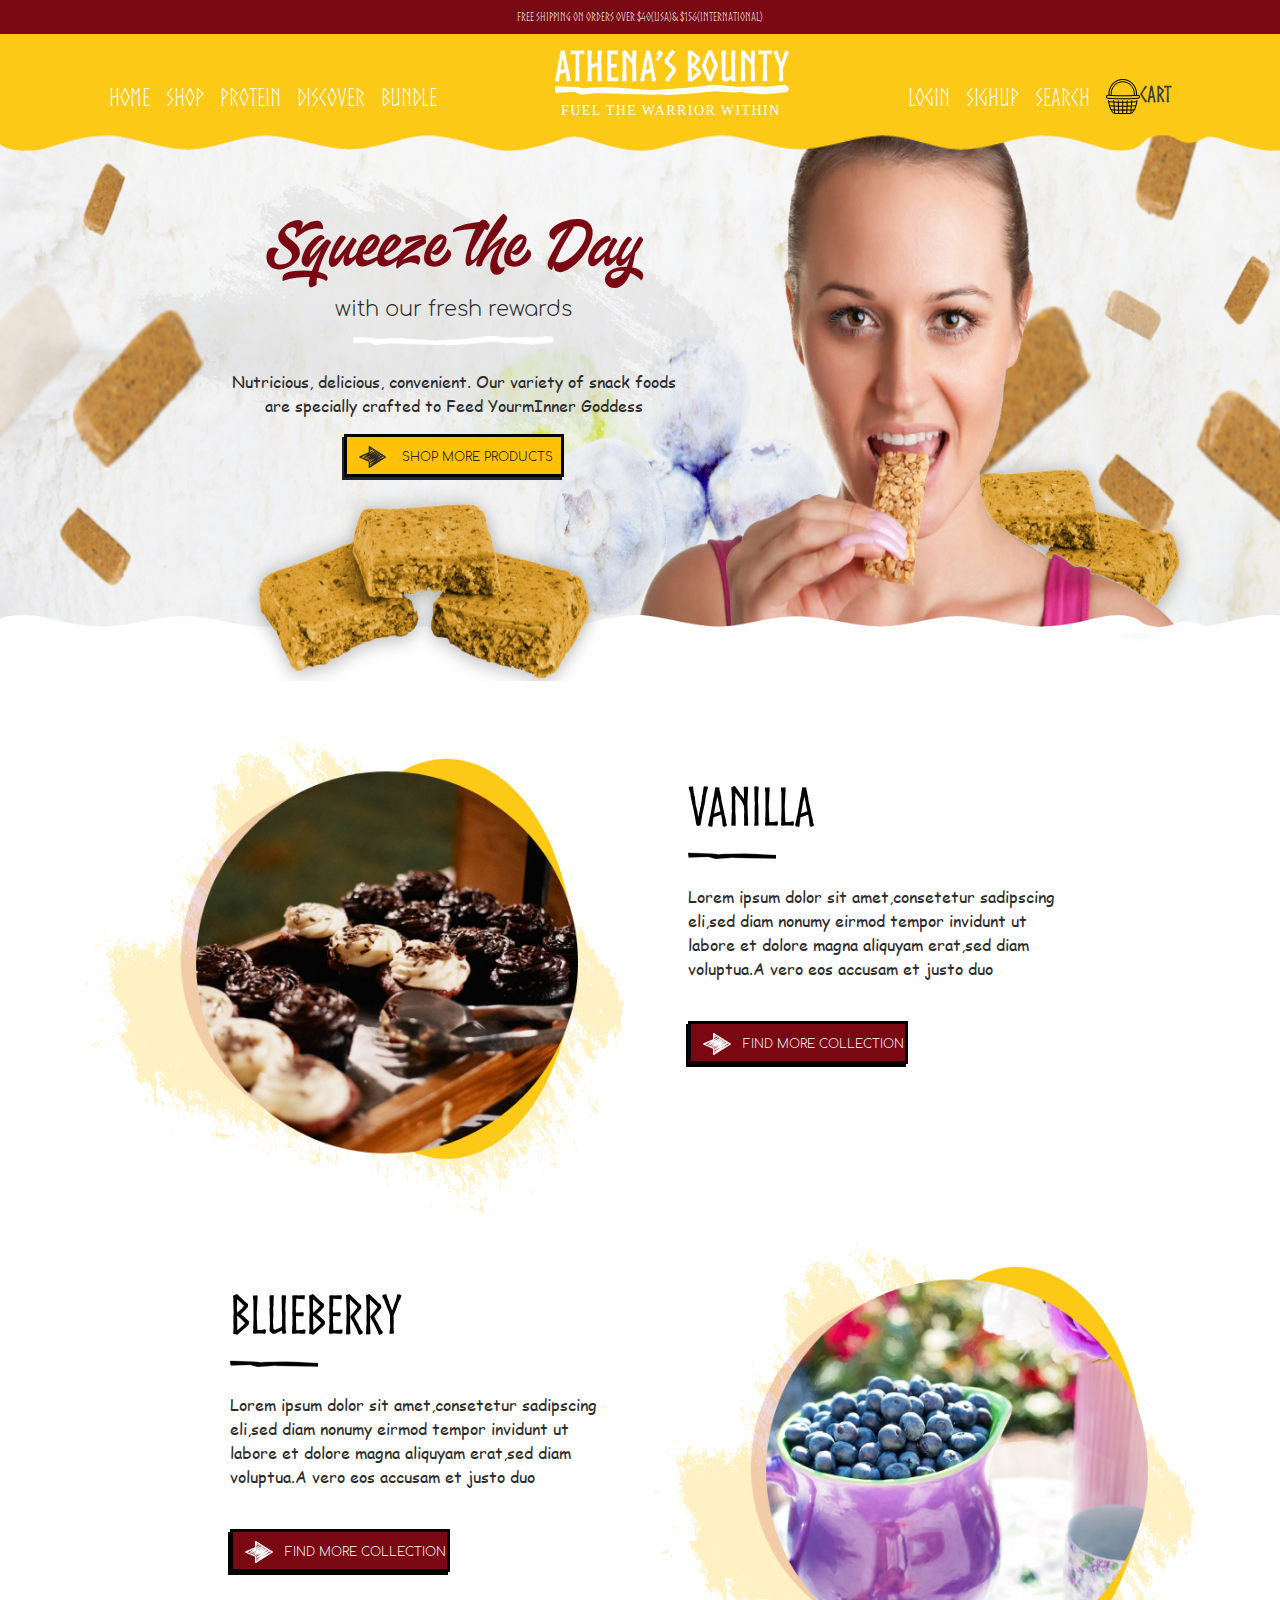
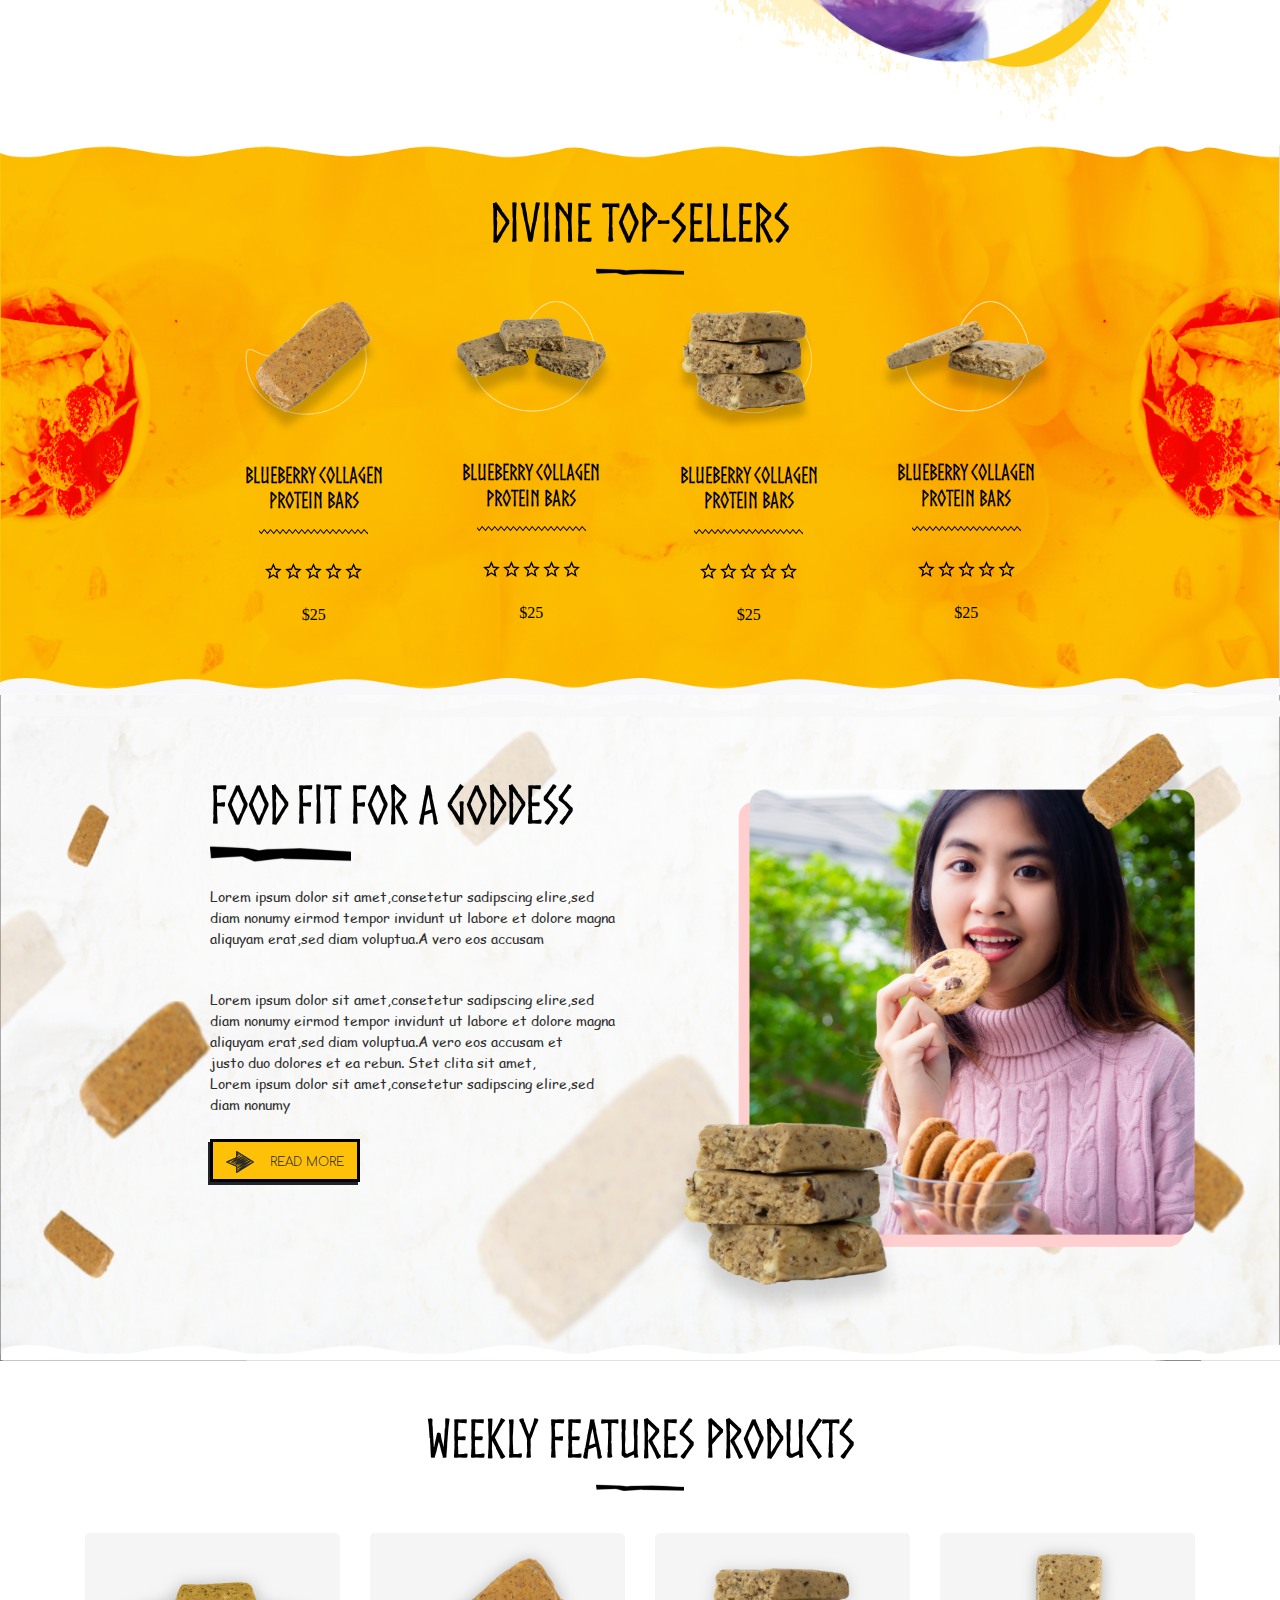
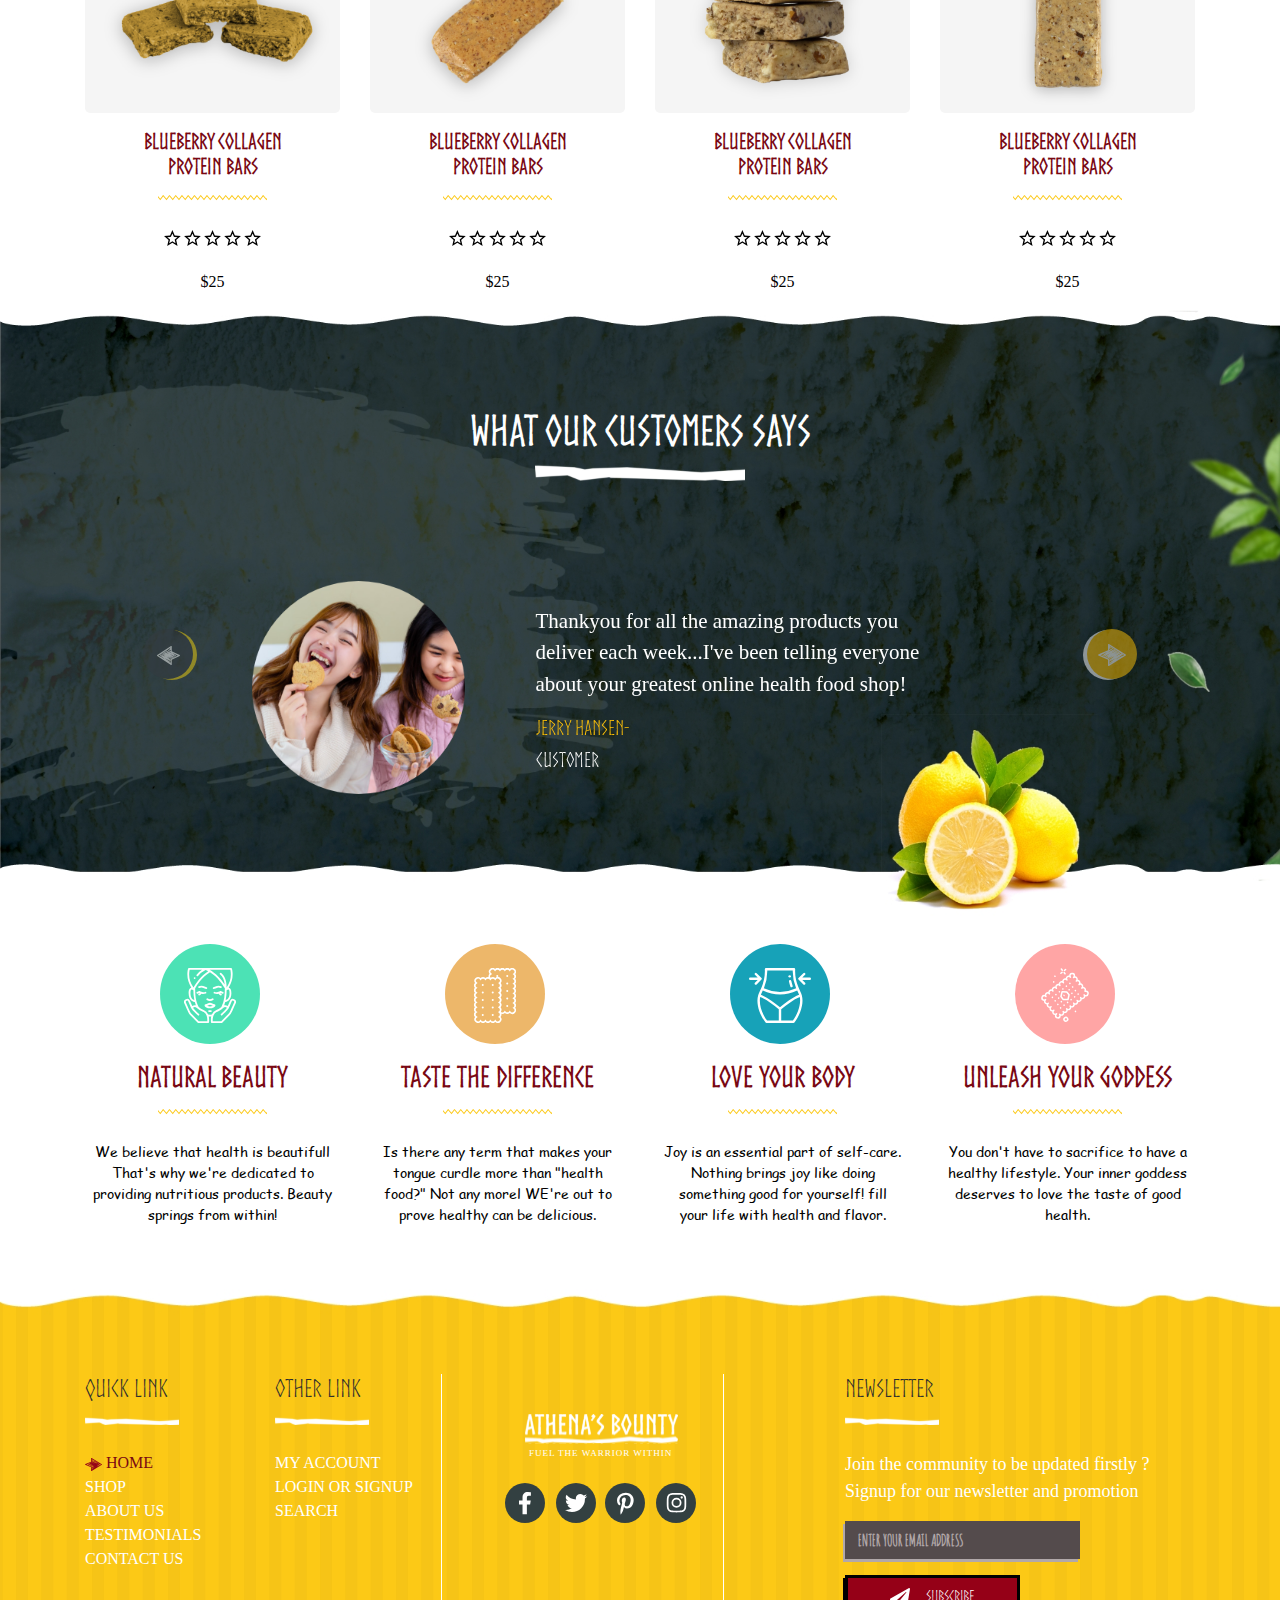
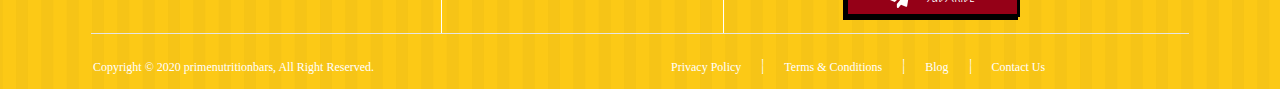
<file: index.html>
<!DOCTYPE html>
<html>
<head>
	<title>Athena Beauty</title>
	<meta charset="utf-8">
 	<meta name="viewport" content="width=device-width, initial-scale=1, shrink-to-fit=no">
  	<link rel="stylesheet" href="css/bootstrap.min.css">
  	<link rel="stylesheet" href="css/style.css">
</head>
<body>
	<!-- header selection start -->
	<header>
		<div id="Ad-section">			
			<p class="text-center text-white pt-2 pb-2 m-auto fs-12 ">FREE SHIPPING ON ORDERS OVER $40(USA)& $156(INTERNATIONAL)</p>			
		</div>
		<div id="myheader">
			<div class="container">				
				<nav class="navbar navbar-expand-lg navbar-light pt-3">
					<a class="navbar-brand site_logo " href="#"><img src="images\athenasbounty_logo.svg" class="figure-img img-fluid"></a>
					<button class="navbar-toggler" type="button" data-toggle="collapse" data-target="#navbars"			aria-controls="navbarsExample08" aria-expanded="false" aria-label="Toggle navigation">
	            		<span class="navbar-toggler-icon"></span>
	            	</button>
	            	<div class="collapse navbar-collapse " id="navbars">		            
		               <ul class="navbar-nav mr-auto">
		                  <li class="nav-item"><a class="nav-link text-white fs-24" href="#">HOME</a></li>
		                  <li class="nav-item"><a class="nav-link text-white fs-24" href="#">SHOP</a></li>
		                  <li class="nav-item"><a class="nav-link text-white fs-24" href="#">PROTEIN</a></li>
		                  <li class="nav-item"><a class="nav-link text-white fs-24" href="#">DISCOVER</a></li>
		                  <li class="nav-item"><a class="nav-link text-white fs-24" href="#">BUNDLE</a></li>      
		               </ul>
		               <ul class="navbar-nav">
			               	<figure class="figure header_logo">
		                       <img src="images\athenasbounty_logo.svg" class="figure-img img-fluid">              
		                    </figure>
	                   </ul>	                   
	                    <ul class="navbar-nav ml-auto">
	                    	 <li class="nav-item"><a class="nav-link text-white fs-24" href="#">LOGIN</a></li>
	                    	 <li class="nav-item"><a class="nav-link text-white fs-24" href="#">SIGHUP</a></li>
	                    	 <li class="nav-item"><a class="nav-link text-white fs-24" href="#">SEARCH</a></li>
	                    	 <li class="nav-item"><a class="nav-link text-dark norse-bold fs-21 text-black" href="#">
	                    	 	<img src="images/footer_cart.svg">CART
	                    	 </a></li>
	                    </ul>
	                 </div>	                   										
				</nav>					
			</div>
		</div>
	</header>
	<!-- header section end-->

	<!-- Banner section start-->
	<section id="Banner">
		<section class="container">
			<div class="row">
				<div class="col text-center" id="banner_content">
					<h1 class="aquate_script banner_heading_color fs-65 banner_heading">Squeeze the Day</h1>
					<h2 class="fs-21 comfortaa-light banner_heading_lower">with our fresh rewards</h2>
					<figure>
						<img src="images/Squeeze_the_day_line.svg" class="figure-img img-fluid">
					</figure>
					<p class="comicsansms fs-16 banner_caption">Nutricious, delicious, convenient. Our variety of snack foods<br> are specially crafted to Feed YourmInner Goddess</p>
					<button type="button" class="btn btn-warning" id="banner_btn"> <img src="images/black_right_arrow.svg" class="mr-3"><span class="comfortaa-light fs-12 text-black">SHOP MORE PRODUCTS</span></button>
               </div>
			</div>			
		</section>
	</section>
	<!-- Banner section end-->

	<!-- info section start-->
	<section id="info_section">
		<section class="container">
			<div class="row pt-5">
				<div class="col-md-6">
					<figure>
						<img src="images/vanilla.png" class="figure-img img-fluid">
					</figure>
				</div>
				<div class="col-md-6 pt-5 pl-5 info_vanilla_section">
					<h1 class="norse-bold fs-50 text-black info_section_heading">VANILLA</h1>
					<figure>
						<img src="images/divine_top_seller_line.svg" class="figure-img img-fluid">
					</figure>
					<p class="comicsansms fs-16 info_section_detail">Lorem ipsum dolor sit amet,consetetur sadipscing<br>eli,sed diam nonumy eirmod tempor invidunt  ut <br>labore et dolore magna aliquyam erat,sed diam<br> voluptua.A vero eos accusam et justo duo</p>
					<button type="button" class="btn info-btn mt-4" id="banner_btn"> <img src="images/white_right_arrow.svg" class="mr-2"><span class="comfortaa-light fs-12 text-white pl-1">FIND MORE COLLECTION</span></button>
				</div>
			</div>

			<div class="row" id="info_section_lower_row">
				<div class="col-md-6 pt-5 info_section_lower">
					<h1 class="norse-bold fs-50 text-black info_section_heading">BLUEBERRY</h1>
					<figure>
						<img src="images/divine_top_seller_line.svg" class="figure-img img-fluid">
					</figure>
					<p class="comicsansms fs-16 info_section_detail">Lorem ipsum dolor sit amet,consetetur sadipscing<br>eli,sed diam nonumy eirmod tempor invidunt  ut <br>labore et dolore magna aliquyam erat,sed diam<br> voluptua.A vero eos accusam et justo duo</p>
					<button type="button" class="btn info-btn mt-4" id="banner_btn"> <img src="images/white_right_arrow.svg" class="mr-2"><span class="comfortaa-light fs-12 text-white pl-1">FIND MORE COLLECTION</span></button>
				</div>
				<div class="col-md-6">
					<figure>
						<img src="images/blueberry.png" class="figure-img img-fluid">
					</figure>
				</div>
			</div>
		</section>
	</section>
	<!-- info section start-->

	<!-- top seller section start -->
	<section id="top-seller-section">
		<section class="container top-seller-padding">
			<div class="row">
				<div class="col text-center">
					<h1 class=" norse-bold fs-50 pt-5 text-black top_seller_top_heading">DIVINE TOP-SELLERS</h1>
					<figure>
						<img src="images/divine_top_seller_line.svg" class="figure-img img-fluid">
					</figure>
				</div>
			</div>

			<div class="row text-center">
				<div class="col-xl-3 col-lg-3 col-md-3 col-sm-12">
					<figure>
						<img src="images/top_seller_1.png" class="figure-img img-fluid top_seller_img">
					</figure>
					<h6 class="norse-bold fs-21 text-black top_seller_heading">BLUEBERRY COLLAGEN<br>PROTEIN BARS</h6>	
					<figure>
						<img src="images/top_seller_black_wave.svg" class="figure-img img-fluid">
					</figure>
					<figure>
						<img src="images/top_seller_rating_star.svg" class="figure-img img-fluid">
					</figure>
					<p class="text-black athelas-bold">$25</p>
				</div>
				<div class="col-xl-3 col-lg-3 col-md-3 col-sm-12">
					<figure>
						<img src="images/top_seller_2.png" class="figure-img img-fluid">
					</figure>
					<div class="pt-4">
						<h6 class="norse-bold fs-21 text-black top_seller_heading">BLUEBERRY COLLAGEN<br>PROTEIN BARS</h6>	
						<figure>
							<img src="images/top_seller_black_wave.svg" class="figure-img img-fluid">
						</figure>
						<figure>
							<img src="images/top_seller_rating_star.svg" class="figure-img img-fluid">
						</figure>
						<p class="text-black athelas-bold">$25</p>
					</div>
				</div>
				<div class="col-xl-3 col-lg-3 col-md-3 col-sm-12">
					<figure>
						<img src="images/top_seller_3.png" class="figure-img img-fluid top_seller_img">
					</figure>
					<h6 class="norse-bold fs-21 text-black top_seller_heading">BLUEBERRY COLLAGEN<br>PROTEIN BARS</h6>	
					<figure>
						<img src="images/top_seller_black_wave.svg" class="figure-img img-fluid">
					</figure>
					<figure>
						<img src="images/top_seller_rating_star.svg" class="figure-img img-fluid">
					</figure>
					<p class="text-black athelas-bold">$25</p>
				</div>
				<div class="col-xl-3 col-lg-3 col-md-3 col-sm-12">
					<figure>
						<img src="images/top_seller_4.png" class="figure-img img-fluid">
					</figure>
					<div class="pt-4">
						<h6 class="norse-bold fs-21 text-black top_seller_heading">BLUEBERRY COLLAGEN<br>PROTEIN BARS</h6>	
						<figure>
							<img src="images/top_seller_black_wave.svg" class="figure-img img-fluid">
						</figure>
						<figure>
							<img src="images/top_seller_rating_star.svg" class="figure-img img-fluid">
						</figure>
						<p class="text-black athelas-bold">$25</p>
					</div>
				</div>
			</div>			
		</section>
	</section>
	<!-- top seller section end -->

	<!-- about food section start -->
	<section id="about_food_section">
		<section class="container">
			<div class="row">
				<div class="col-xl-6 col-lg-6 col-md-6 col-sm-12 food_section_content">
					<h1 class="norse-bold fs-50 text-black about_food_section_heading">FOOD FIT FOR A GODDESS</h1>
					<figure>
						<img src="images/food_fit_for_a_goddess_line.svg" class="figure-img img-fluid">
					</figure>
					<P class="comicsansms fs-14 about_food_section_caption">Lorem ipsum dolor sit amet,consetetur sadipscing elire,sed<br>diam nonumy eirmod tempor invidunt ut labore et dolore magna<br>aliquyam erat,sed diam voluptua.A vero eos accusam</P>
					<br>
					<p class="comicsansms fs-14 about_food_section_caption">Lorem ipsum dolor sit amet,consetetur sadipscing elire,sed<br>diam nonumy eirmod tempor invidunt ut labore et dolore magna<br>aliquyam erat,sed diam voluptua.A vero eos accusam et<br>justo duo dolores et ea rebun. Stet clita sit amet,<br> Lorem ipsum dolor sit amet,consetetur sadipscing elire,sed diam nonumy  </p>
					<button type="button" class="btn btn-warning mt-2" id="food_section_btn"> <img src="images/black_right_arrow.svg" class="mr-3"><span class="comfortaa-light fs-12">READ MORE</span></button>
				</div>
				<div class="col-xl-6 col-lg-6 col-md-6 col-sm-12 pt-5 about_food_section_1">
					<figure>
						<img src="images/food_fit_for_a_goddess.png" class="figure-img img-fluid">
					</figure>
				</div>
			</div>
		</section>
	</section>
	<!-- about food section end -->

	<!-- product feature section start -->
	<section id="product_feature">
		<section class="container">
			<div class="row text-center pt-5">
				<div class="col">
					<h1 class="norse-bold fs-50 text-black">WEEKLY FEATURES PRODUCTS</h1>
					<figure>
						<img src="images/divine_top_seller_line.svg" class="figure-img img-fluid">
					</figure>
				</div>				
			</div>
			<div class="row text-center pt-3">
				<div class="col-md-3">
					<figure class="product_feature_box">
						<img src="images/weekly_product_1.png" class="figure-img img-fluid card-img-top">
					</figure>
					<h6 class="norse-bold fs-21 banner_heading_color">BLUEBERRY COLLAGEN<br>PROTEIN BARS</h6>	
					<figure>
						<img src="images/red_wave.svg" class="figure-img img-fluid">
					</figure>
					<figure>
						<img src="images/top_seller_rating_star.svg" class="figure-img img-fluid">
					</figure>
					<p class="text-black athelas-bold">$25</p>	
				</div>
				<div class="col-md-3">
					<figure class="product_feature_box">
						<img src="images/weekly_product_2.png" class="figure-img img-fluid card-img-top">
					</figure>
					<h6 class="norse-bold fs-21 banner_heading_color">BLUEBERRY COLLAGEN<br>PROTEIN BARS</h6>	
					<figure>
						<img src="images/red_wave.svg" class="figure-img img-fluid">
					</figure>
					<figure>
						<img src="images/top_seller_rating_star.svg" class="figure-img img-fluid">
					</figure>
					<p class="text-black athelas-bold">$25</p>
				</div>
				<div class="col-md-3">
					<figure class="product_feature_box">
						<img src="images/weekly_product_3.png" class="figure-img img-fluid card-img-top">
					</figure>
					<h6 class="norse-bold fs-21 banner_heading_color">BLUEBERRY COLLAGEN<br>PROTEIN BARS</h6>	
					<figure>
						<img src="images/red_wave.svg" class="figure-img img-fluid">
					</figure>
					<figure>
						<img src="images/top_seller_rating_star.svg" class="figure-img img-fluid">
					</figure>
					<p class="text-black athelas-bold">$25</p>
				</div>
				<div class="col-md-3">
					<figure class="product_feature_box">
						<img src="images/weekly_product_4.png" class="figure-img img-fluid card-img-top">
					</figure>
					<h6 class="norse-bold fs-21 banner_heading_color">BLUEBERRY COLLAGEN<br>PROTEIN BARS</h6>	
					<figure>
						<img src="images/red_wave.svg" class="figure-img img-fluid">
					</figure>
					<figure>
						<img src="images/top_seller_rating_star.svg" class="figure-img img-fluid">
					</figure>
					<p class="text-black athelas-bold">$25</p>
				</div>
			</div>
		</section>		
	</section>
	<!-- product feature section end -->

	<!-- customers blog banner section start -->
	<section id="customer_blog_section">
		<section class="container">
			<div class="row text-center pt-5">
				<div class="col">
					<h1 class="norse-bold text-white pt-5">WHAT OUR CUSTOMERS SAYS</h1>
					<figure>
						<img src="images/what_our_customer_say_line.svg" class="figure-img img-fluid">
					</figure>
				</div>				
			</div>

			<div id="myCarousel" class="carousel slide" data-ride="carousel">    
				<div class="carousel-inner">
				  <div class="carousel-item active">
				    <svg class="bd-placeholder-img" xmlns="http://www.w3.org/2000/svg" preserveAspectRatio="xMidYMid slice" focusable="false" role="img"></svg>				    
				      <div class="carousel-caption ">
				      	<div class="row">
				      		<div class="col-md-4">
				      			<figure>
									<img src="images/what_your_customer_say_slider_left_arrow.png" class="figure-img img-fluid slider_blog_img">
								</figure>
				      		</div>
				      		<div class="col-md-8">
				      			<p class="text-white slider_blog_caption fs-21 athelas-bold">Thankyou for all the amazing products you<br>deliver each week...I've been telling everyone<br> about your greatest online health food shop!</p>
				      			<h5 class="text-warning slider_blog_caption">JERRY HANSEN-</h5>
				      			<h5 class="slider_blog_caption">CUSTOMER</h5>
				      		</div>
				      	</div>				        
				      </div>				   
				  </div>				   			  
				</div>	
				<a class="carousel-control-prev" href="#myCarousel" role="button" data-slide="prev">
				   <button class="button blog_btn bg-dark"><img src="images/what_your_customer_say_slider_left_arrow.svg"></button>
				</a>
				<a class="carousel-control-next" href="#myCarousel" role="button" data-slide="next">
				  <button class="button blog_btn blog_btn_1 bg-warning"><img src="images/white_right_arrow.svg"></button>
				</a>			  
			</div>		
		</section>
	</section>
	<!-- customers blog banner section end -->

	<!-- catalogue section start -->
	<section id="catalogue_section">
		<section class="container">
			<div class="row pt-4 pb-5 text-center">
				<div class=" col-xl-3 col-lg-3 col-md-3 col-sm-12">
					<figure class="catalogue_circle catalogue_circle_color">
						<img src="images/natural_beauty.svg" class="figure-img img-fluid card-img-top_1">
					</figure>
					<h6 class="norse-bold fs-28 banner_heading_color banner_heading">NATURAL BEAUTY</h6>	
					<figure>
						<img src="images/red_wave.svg" class="figure-img img-fluid">
					</figure>					
					<p class="text-black comicsansms fs-14 catalogue_section_caption">We believe that health is beautifull <br>That's why we're dedicated to<br>providing nutritious products. Beauty<br>springs from within!</p>
				</div>
				<div class="col-xl-3 col-lg-3 col-md-3 col-sm-12">
					<figure class="catalogue_circle catalogue_circle_color_1">
						<img src="images/taste_the_different.svg" class="figure-img img-fluid card-img-top_1">
					</figure>
					<h6 class="norse-bold fs-28 banner_heading_color banner_heading">TASTE THE DIFFERENCE</h6>	
					<figure>
						<img src="images/red_wave.svg" class="figure-img img-fluid">
					</figure>					
					<p class="text-black comicsansms fs-14 catalogue_section_caption ">Is there any term that makes your<br>tongue curdle more than "health<br>food?" Not any morel WE're out to<br>prove healthy can be delicious.</p>
				</div>
				<div class="col-xl-3 col-lg-3 col-md-3 col-sm-12">
					<figure class="catalogue_circle bg-info">
						<img src="images/love_your_body.svg" class="figure-img img-fluid card-img-top_1">
					</figure>
					<h6 class="norse-bold fs-28 banner_heading_color banner_heading">LOVE YOUR BODY</h6>	
					<figure>
						<img src="images/red_wave.svg" class="figure-img img-fluid">
					</figure>					
					<p class="text-black comicsansms fs-14 catalogue_section_caption ">Joy is an essential part of self-care.<br>Nothing brings joy like doing<br>something good for yourself! fill<br> your life with health and flavor.</p>
				</div>
				<div class="col-xl-3 col-lg-3 col-md-3 col-sm-12">
					<figure class="catalogue_circle catalogue_circle_color_2">
						<img src="images/unleash_your_goddess.svg" class="figure-img img-fluid card-img-top_1">
					</figure>
					<h6 class="norse-bold fs-28 banner_heading_color banner_heading">UNLEASH YOUR GODDESS</h6>	
					<figure>
						<img src="images/red_wave.svg" class="figure-img img-fluid">
					</figure>					
					<p class="text-black comicsansms fs-14 catalogue_section_caption">You don't have to sacrifice to have a<br>healthy lifestyle. Your inner goddess<br>deserves to love the taste of good<br>health.</p>
				</div>
			</div>
		</section>
	</section>
	<!-- catalogue section end -->

	<!-- footer section start -->
	<footer id="footer_section">
		<section class="container">
			<div class="row footer_section_menu">
				<div class="col-md-2">
					<h2 class="fs-24">QUICK LINK</h2>
					<figure>
						<img src="images/footer_line.svg" class="figure-img img-fluid">
					</figure>
					<ul class="footer_menu_style p-0 athelas-bold fs-16 footer_menu_style_font">
						<li><a href="#" class="banner_heading_color"> <span><img src="images/footer_home_icon.svg"></span> HOME</a></li>
						<li><a href="#" class="text-white">SHOP</a></li>
						<li><a href="#" class="text-white">ABOUT US</a></li>
						<li><a href="#" class="text-white">TESTIMONIALS</a></li>
						<li><a href="#" class="text-white">CONTACT US</a></li>
					</ul>
				</div>
				<div class="col-md-2">
					<h2 class="fs-24">OTHER LINK</h2>
					<figure>
						<img src="images/footer_line.svg" class="figure-img img-fluid">
					</figure>
					<ul class="footer_menu_style p-0 athelas-bold fs-16 footer_menu_style_font">
						<li><a href="#" class="text-white">MY ACCOUNT</a></li>
						<li><a href="#" class="text-white">LOGIN OR SIGNUP</a></li>
						<li><a href="#" class="text-white">SEARCH</a></li>						
					</ul>
				</div>

				<div class="vertical_line"></div>

				<div class="col-md-4">
					<ul>
		               	<figure class="figure"> 
	                       <img src="images\athenasbounty_logo.svg" class="figure-img img-fluid footer_banner_icon">              
	                    </figure>
	                    <figure class="figure"> 
	                       <img src="images\footer_social_icon.svg" class="figure-img img-fluid">              
	                    </figure>
                   </ul>	
				</div>

				<div class="vertical_line_1"></div>

				<div class="col-md-4">
					<h2 class="fs-24">NEWSLETTER</h2>
					<figure>
						<img src="images/footer_line.svg" class="figure-img img-fluid">
					</figure>					
					<p class="fs-18 athelas-bold text-white">Join the community to be updated firstly ?<br>Signup for our newsletter and promotion</p>
					<input type="text" class="btn text-white text-left" id="input_box" placeholder="ENTER YOUR EMAIL ADDRESS"></input>
					<button type="button" class="btn mt-3 " id="subscribe_btn"><img src="images/footer_subscribe_paper_plane.svg" class="mr-3"><span class=" text-white">SUBSCRIBE</span></button>	
				</div>
			</div>

			<hr class="footer_line">

			<div class="row">
				<div class="col-md-6">
					<p class="text-white fs-12 athelas-bold m-2">Copyright &copy; 2020 primenutritionbars, All Right Reserved.</p>
				</div>
				<div class="col-md-6">
					<ul class="nav">
	                  <li><a class="nav-link text-white fs-12 athelas-bold" href="#">Privacy Policy</a></li>
	                  <p class="m-1 text-white">|</p>
	                  <li><a class="nav-link text-white fs-12 athelas-bold" href="#">Terms & Conditions</a></li>
	                  <p class="m-1 text-white">|</p>
	                  <li><a class="nav-link text-white fs-12 athelas-bold" href="#">Blog</a></li>
	                  <p class="m-1 text-white">|</p>
	                  <li><a class="nav-link text-white fs-12 athelas-bold" href="#">Contact Us</a></li>
	               </ul>
				</div>
			</div>
		</section>
	</footer>
	<!-- footer section end -->



<script src="https://code.jquery.com/jquery-3.2.1.slim.min.js"> </script>
<script src="https://cdnjs.cloudflare.com/ajax/libs/popper.js/1.12.9/umd/popper.min.js"></script>
<script src="https://maxcdn.bootstrapcdn.com/bootstrap/4.0.0/js/bootstrap.min.js"></script>   
</body>
</html>
</file>
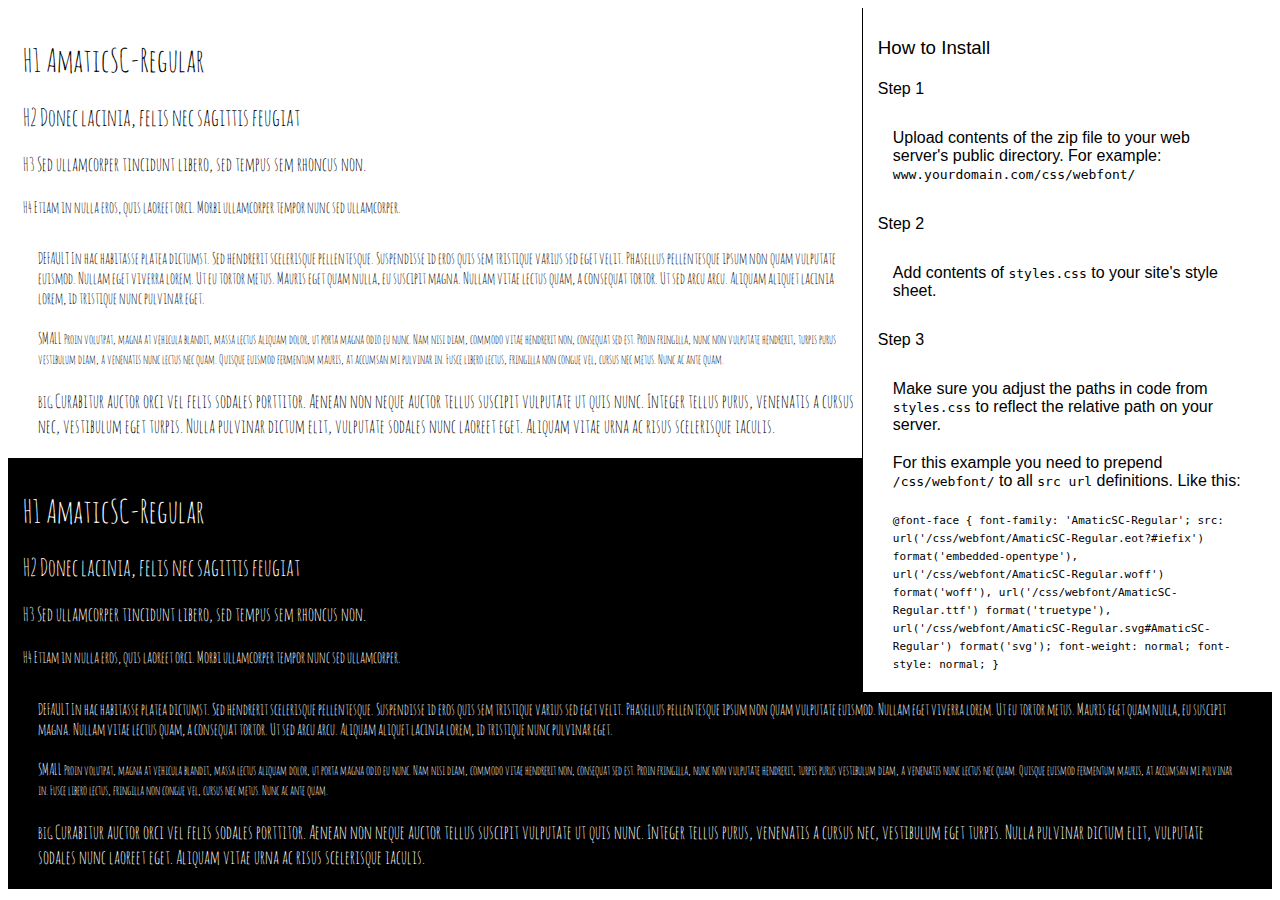
<file: font/AmaticSC-Regular/preview.html>
<!DOCTYPE html>
<html>
<head>
<title>
AmaticSC-Regular
 - Web font preview
</title>
<style type='text/css'>

@font-face {
  font-family: 'AmaticSC-Regular';
  src: url('AmaticSC-Regular.eot?#iefix') format('embedded-opentype'),  url('AmaticSC-Regular.woff') format('woff'), url('AmaticSC-Regular.ttf')  format('truetype'), url('AmaticSC-Regular.svg#AmaticSC-Regular') format('svg');
  font-weight: normal;
  font-style: normal;
}

body { font-family: 'AmaticSC-Regular' !important; }
h1, h2, h3, h4 { font-weight: normal; }
.reg { color:black; background:white; }
.inverse { color:white; background:black; }
div { padding: 10px 15px; }
.right { background:white; width:30%; float: right; font-family: sans-serif; border: 1px solid black; border-width: 0 0 1px 1px;}
</style>
</head>
<body>
<div class='right'>
<h3>How to Install</h3>
<h4>Step 1</h4>
<div>
Upload contents of the zip file to your web server's public directory. For example:
<code>www.yourdomain.com/css/webfont/</code>
</div>
<h4>Step 2</h4>
<div>
Add contents of
<code>styles.css</code>
to your site's style sheet.
</div>
<h4>Step 3</h4>
<div>
Make sure you adjust the paths in code from
<code>styles.css</code>
to reflect the relative path on your server.
</div>
<div>
For this example you need to prepend
<code>/css/webfont/</code>
to all
<code>src url</code>
definitions. Like this:
</div>
<div>
<code style='font-size:11px;'>@font-face {
  font-family: 'AmaticSC-Regular';
  src: url('/css/webfont/AmaticSC-Regular.eot?#iefix') format('embedded-opentype'),  url('/css/webfont/AmaticSC-Regular.woff') format('woff'), url('/css/webfont/AmaticSC-Regular.ttf')  format('truetype'), url('/css/webfont/AmaticSC-Regular.svg#AmaticSC-Regular') format('svg');
  font-weight: normal;
  font-style: normal;
}</code>
</div>
</div>
<div class='reg'>
<h1>
H1
AmaticSC-Regular
</h1>
<h2>
H2
Donec lacinia, felis nec sagittis feugiat
</h2>
<h3>
H3
Sed ullamcorper tincidunt libero, sed tempus sem rhoncus non.
</h3>
<h4>
H4
Etiam in nulla eros, quis laoreet orci. Morbi ullamcorper tempor nunc sed ullamcorper.
</h4>
<div>
DEFAULT
In hac habitasse platea dictumst. Sed hendrerit scelerisque pellentesque. Suspendisse id eros quis sem tristique varius sed eget velit. Phasellus pellentesque ipsum non quam vulputate euismod. Nullam eget viverra lorem. Ut eu tortor metus. Mauris eget quam nulla, eu suscipit magna. Nullam vitae lectus quam, a consequat tortor. Ut sed arcu arcu. Aliquam aliquet lacinia lorem, id tristique nunc pulvinar eget.
</div>
<div>
SMALL
<small>
Proin volutpat, magna at vehicula blandit, massa lectus aliquam dolor, ut porta magna odio eu nunc. Nam nisi diam, commodo vitae hendrerit non, consequat sed est. Proin fringilla, nunc non vulputate hendrerit, turpis purus vestibulum diam, a venenatis nunc lectus nec quam. Quisque euismod fermentum mauris, at accumsan mi pulvinar in. Fusce libero lectus, fringilla non congue vel, cursus nec metus. Nunc ac ante quam.
</small>
</div>
<div>
BIG
<big>
Curabitur auctor orci vel felis sodales porttitor. Aenean non neque auctor tellus suscipit vulputate ut quis nunc. Integer tellus purus, venenatis a cursus nec, vestibulum eget turpis. Nulla pulvinar dictum elit, vulputate sodales nunc laoreet eget. Aliquam vitae urna ac risus scelerisque iaculis.
</big>
</div>

</div>
<div class='inverse'>
<h1>
H1
AmaticSC-Regular
</h1>
<h2>
H2
Donec lacinia, felis nec sagittis feugiat
</h2>
<h3>
H3
Sed ullamcorper tincidunt libero, sed tempus sem rhoncus non.
</h3>
<h4>
H4
Etiam in nulla eros, quis laoreet orci. Morbi ullamcorper tempor nunc sed ullamcorper.
</h4>
<div>
DEFAULT
In hac habitasse platea dictumst. Sed hendrerit scelerisque pellentesque. Suspendisse id eros quis sem tristique varius sed eget velit. Phasellus pellentesque ipsum non quam vulputate euismod. Nullam eget viverra lorem. Ut eu tortor metus. Mauris eget quam nulla, eu suscipit magna. Nullam vitae lectus quam, a consequat tortor. Ut sed arcu arcu. Aliquam aliquet lacinia lorem, id tristique nunc pulvinar eget.
</div>
<div>
SMALL
<small>
Proin volutpat, magna at vehicula blandit, massa lectus aliquam dolor, ut porta magna odio eu nunc. Nam nisi diam, commodo vitae hendrerit non, consequat sed est. Proin fringilla, nunc non vulputate hendrerit, turpis purus vestibulum diam, a venenatis nunc lectus nec quam. Quisque euismod fermentum mauris, at accumsan mi pulvinar in. Fusce libero lectus, fringilla non congue vel, cursus nec metus. Nunc ac ante quam.
</small>
</div>
<div>
BIG
<big>
Curabitur auctor orci vel felis sodales porttitor. Aenean non neque auctor tellus suscipit vulputate ut quis nunc. Integer tellus purus, venenatis a cursus nec, vestibulum eget turpis. Nulla pulvinar dictum elit, vulputate sodales nunc laoreet eget. Aliquam vitae urna ac risus scelerisque iaculis.
</big>
</div>

</div>
</body>
</html>
</file>
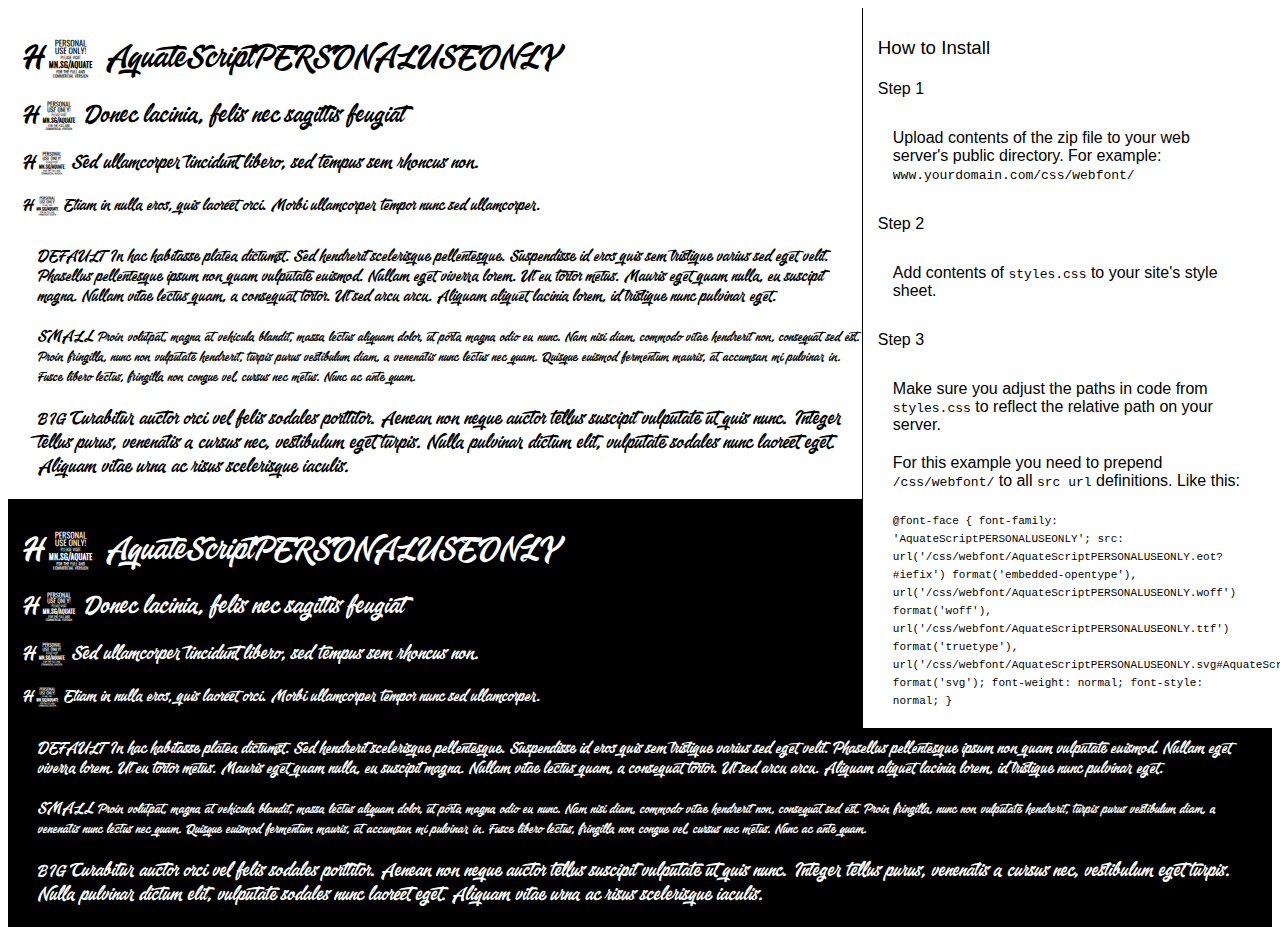
<file: font/AquateScript/preview.html>
<!DOCTYPE html>
<html>
<head>
<title>
AquateScriptPERSONALUSEONLY
 - Web font preview
</title>
<style type='text/css'>

@font-face {
  font-family: 'AquateScriptPERSONALUSEONLY';
  src: url('AquateScriptPERSONALUSEONLY.eot?#iefix') format('embedded-opentype'),  url('AquateScriptPERSONALUSEONLY.woff') format('woff'), url('AquateScriptPERSONALUSEONLY.ttf')  format('truetype'), url('AquateScriptPERSONALUSEONLY.svg#AquateScriptPERSONALUSEONLY') format('svg');
  font-weight: normal;
  font-style: normal;
}

body { font-family: 'AquateScriptPERSONALUSEONLY' !important; }
h1, h2, h3, h4 { font-weight: normal; }
.reg { color:black; background:white; }
.inverse { color:white; background:black; }
div { padding: 10px 15px; }
.right { background:white; width:30%; float: right; font-family: sans-serif; border: 1px solid black; border-width: 0 0 1px 1px;}
</style>
</head>
<body>
<div class='right'>
<h3>How to Install</h3>
<h4>Step 1</h4>
<div>
Upload contents of the zip file to your web server's public directory. For example:
<code>www.yourdomain.com/css/webfont/</code>
</div>
<h4>Step 2</h4>
<div>
Add contents of
<code>styles.css</code>
to your site's style sheet.
</div>
<h4>Step 3</h4>
<div>
Make sure you adjust the paths in code from
<code>styles.css</code>
to reflect the relative path on your server.
</div>
<div>
For this example you need to prepend
<code>/css/webfont/</code>
to all
<code>src url</code>
definitions. Like this:
</div>
<div>
<code style='font-size:11px;'>@font-face {
  font-family: 'AquateScriptPERSONALUSEONLY';
  src: url('/css/webfont/AquateScriptPERSONALUSEONLY.eot?#iefix') format('embedded-opentype'),  url('/css/webfont/AquateScriptPERSONALUSEONLY.woff') format('woff'), url('/css/webfont/AquateScriptPERSONALUSEONLY.ttf')  format('truetype'), url('/css/webfont/AquateScriptPERSONALUSEONLY.svg#AquateScriptPERSONALUSEONLY') format('svg');
  font-weight: normal;
  font-style: normal;
}</code>
</div>
</div>
<div class='reg'>
<h1>
H1
AquateScriptPERSONALUSEONLY
</h1>
<h2>
H2
Donec lacinia, felis nec sagittis feugiat
</h2>
<h3>
H3
Sed ullamcorper tincidunt libero, sed tempus sem rhoncus non.
</h3>
<h4>
H4
Etiam in nulla eros, quis laoreet orci. Morbi ullamcorper tempor nunc sed ullamcorper.
</h4>
<div>
DEFAULT
In hac habitasse platea dictumst. Sed hendrerit scelerisque pellentesque. Suspendisse id eros quis sem tristique varius sed eget velit. Phasellus pellentesque ipsum non quam vulputate euismod. Nullam eget viverra lorem. Ut eu tortor metus. Mauris eget quam nulla, eu suscipit magna. Nullam vitae lectus quam, a consequat tortor. Ut sed arcu arcu. Aliquam aliquet lacinia lorem, id tristique nunc pulvinar eget.
</div>
<div>
SMALL
<small>
Proin volutpat, magna at vehicula blandit, massa lectus aliquam dolor, ut porta magna odio eu nunc. Nam nisi diam, commodo vitae hendrerit non, consequat sed est. Proin fringilla, nunc non vulputate hendrerit, turpis purus vestibulum diam, a venenatis nunc lectus nec quam. Quisque euismod fermentum mauris, at accumsan mi pulvinar in. Fusce libero lectus, fringilla non congue vel, cursus nec metus. Nunc ac ante quam.
</small>
</div>
<div>
BIG
<big>
Curabitur auctor orci vel felis sodales porttitor. Aenean non neque auctor tellus suscipit vulputate ut quis nunc. Integer tellus purus, venenatis a cursus nec, vestibulum eget turpis. Nulla pulvinar dictum elit, vulputate sodales nunc laoreet eget. Aliquam vitae urna ac risus scelerisque iaculis.
</big>
</div>

</div>
<div class='inverse'>
<h1>
H1
AquateScriptPERSONALUSEONLY
</h1>
<h2>
H2
Donec lacinia, felis nec sagittis feugiat
</h2>
<h3>
H3
Sed ullamcorper tincidunt libero, sed tempus sem rhoncus non.
</h3>
<h4>
H4
Etiam in nulla eros, quis laoreet orci. Morbi ullamcorper tempor nunc sed ullamcorper.
</h4>
<div>
DEFAULT
In hac habitasse platea dictumst. Sed hendrerit scelerisque pellentesque. Suspendisse id eros quis sem tristique varius sed eget velit. Phasellus pellentesque ipsum non quam vulputate euismod. Nullam eget viverra lorem. Ut eu tortor metus. Mauris eget quam nulla, eu suscipit magna. Nullam vitae lectus quam, a consequat tortor. Ut sed arcu arcu. Aliquam aliquet lacinia lorem, id tristique nunc pulvinar eget.
</div>
<div>
SMALL
<small>
Proin volutpat, magna at vehicula blandit, massa lectus aliquam dolor, ut porta magna odio eu nunc. Nam nisi diam, commodo vitae hendrerit non, consequat sed est. Proin fringilla, nunc non vulputate hendrerit, turpis purus vestibulum diam, a venenatis nunc lectus nec quam. Quisque euismod fermentum mauris, at accumsan mi pulvinar in. Fusce libero lectus, fringilla non congue vel, cursus nec metus. Nunc ac ante quam.
</small>
</div>
<div>
BIG
<big>
Curabitur auctor orci vel felis sodales porttitor. Aenean non neque auctor tellus suscipit vulputate ut quis nunc. Integer tellus purus, venenatis a cursus nec, vestibulum eget turpis. Nulla pulvinar dictum elit, vulputate sodales nunc laoreet eget. Aliquam vitae urna ac risus scelerisque iaculis.
</big>
</div>

</div>
</body>
</html>
</file>
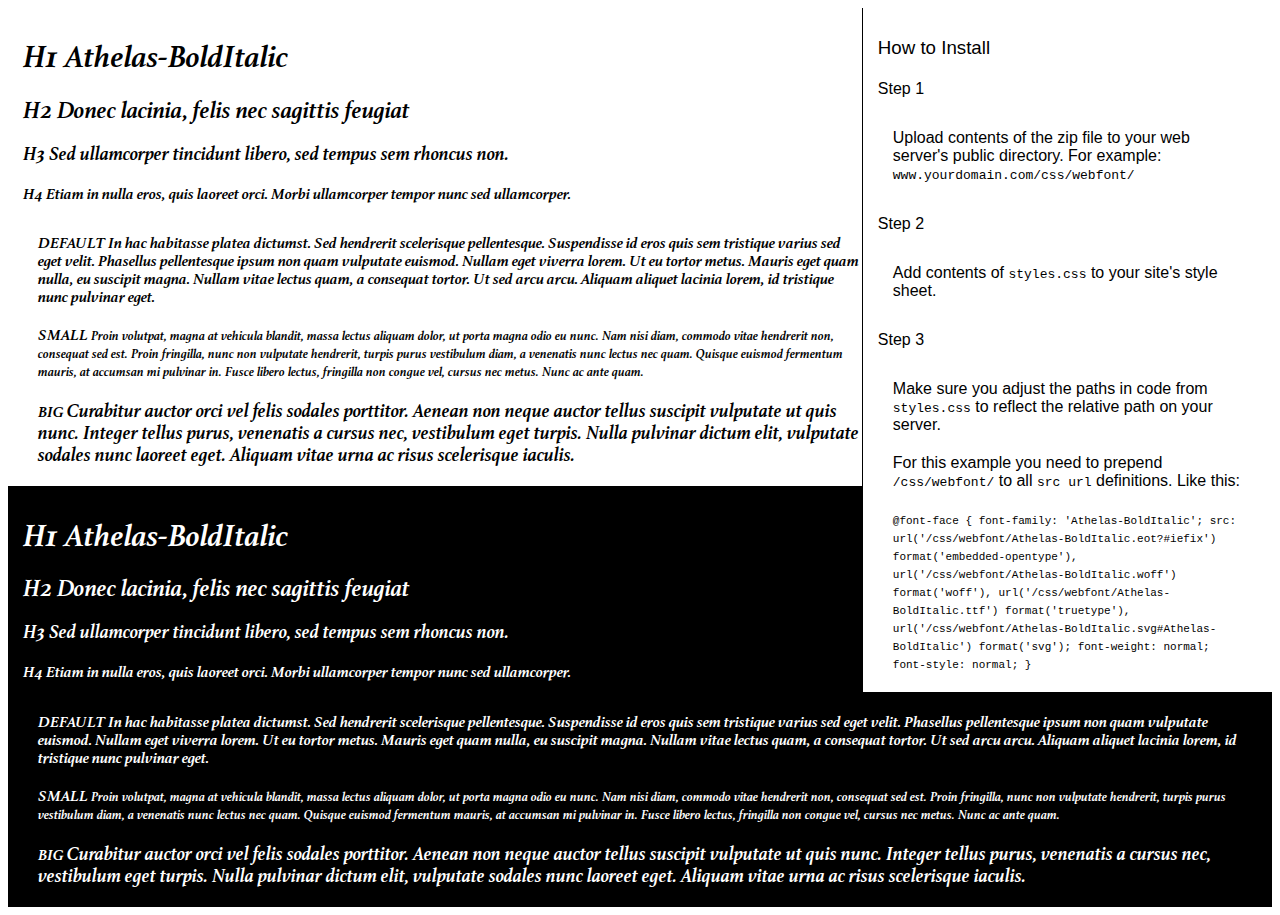
<file: font/Athelas-BoldItalic/preview.html>
<!DOCTYPE html>
<html>
<head>
<title>
Athelas-BoldItalic
 - Web font preview
</title>
<style type='text/css'>

@font-face {
  font-family: 'Athelas-BoldItalic';
  src: url('Athelas-BoldItalic.eot?#iefix') format('embedded-opentype'),  url('Athelas-BoldItalic.woff') format('woff'), url('Athelas-BoldItalic.ttf')  format('truetype'), url('Athelas-BoldItalic.svg#Athelas-BoldItalic') format('svg');
  font-weight: normal;
  font-style: normal;
}

body { font-family: 'Athelas-BoldItalic' !important; }
h1, h2, h3, h4 { font-weight: normal; }
.reg { color:black; background:white; }
.inverse { color:white; background:black; }
div { padding: 10px 15px; }
.right { background:white; width:30%; float: right; font-family: sans-serif; border: 1px solid black; border-width: 0 0 1px 1px;}
</style>
</head>
<body>
<div class='right'>
<h3>How to Install</h3>
<h4>Step 1</h4>
<div>
Upload contents of the zip file to your web server's public directory. For example:
<code>www.yourdomain.com/css/webfont/</code>
</div>
<h4>Step 2</h4>
<div>
Add contents of
<code>styles.css</code>
to your site's style sheet.
</div>
<h4>Step 3</h4>
<div>
Make sure you adjust the paths in code from
<code>styles.css</code>
to reflect the relative path on your server.
</div>
<div>
For this example you need to prepend
<code>/css/webfont/</code>
to all
<code>src url</code>
definitions. Like this:
</div>
<div>
<code style='font-size:11px;'>@font-face {
  font-family: 'Athelas-BoldItalic';
  src: url('/css/webfont/Athelas-BoldItalic.eot?#iefix') format('embedded-opentype'),  url('/css/webfont/Athelas-BoldItalic.woff') format('woff'), url('/css/webfont/Athelas-BoldItalic.ttf')  format('truetype'), url('/css/webfont/Athelas-BoldItalic.svg#Athelas-BoldItalic') format('svg');
  font-weight: normal;
  font-style: normal;
}</code>
</div>
</div>
<div class='reg'>
<h1>
H1
Athelas-BoldItalic
</h1>
<h2>
H2
Donec lacinia, felis nec sagittis feugiat
</h2>
<h3>
H3
Sed ullamcorper tincidunt libero, sed tempus sem rhoncus non.
</h3>
<h4>
H4
Etiam in nulla eros, quis laoreet orci. Morbi ullamcorper tempor nunc sed ullamcorper.
</h4>
<div>
DEFAULT
In hac habitasse platea dictumst. Sed hendrerit scelerisque pellentesque. Suspendisse id eros quis sem tristique varius sed eget velit. Phasellus pellentesque ipsum non quam vulputate euismod. Nullam eget viverra lorem. Ut eu tortor metus. Mauris eget quam nulla, eu suscipit magna. Nullam vitae lectus quam, a consequat tortor. Ut sed arcu arcu. Aliquam aliquet lacinia lorem, id tristique nunc pulvinar eget.
</div>
<div>
SMALL
<small>
Proin volutpat, magna at vehicula blandit, massa lectus aliquam dolor, ut porta magna odio eu nunc. Nam nisi diam, commodo vitae hendrerit non, consequat sed est. Proin fringilla, nunc non vulputate hendrerit, turpis purus vestibulum diam, a venenatis nunc lectus nec quam. Quisque euismod fermentum mauris, at accumsan mi pulvinar in. Fusce libero lectus, fringilla non congue vel, cursus nec metus. Nunc ac ante quam.
</small>
</div>
<div>
BIG
<big>
Curabitur auctor orci vel felis sodales porttitor. Aenean non neque auctor tellus suscipit vulputate ut quis nunc. Integer tellus purus, venenatis a cursus nec, vestibulum eget turpis. Nulla pulvinar dictum elit, vulputate sodales nunc laoreet eget. Aliquam vitae urna ac risus scelerisque iaculis.
</big>
</div>

</div>
<div class='inverse'>
<h1>
H1
Athelas-BoldItalic
</h1>
<h2>
H2
Donec lacinia, felis nec sagittis feugiat
</h2>
<h3>
H3
Sed ullamcorper tincidunt libero, sed tempus sem rhoncus non.
</h3>
<h4>
H4
Etiam in nulla eros, quis laoreet orci. Morbi ullamcorper tempor nunc sed ullamcorper.
</h4>
<div>
DEFAULT
In hac habitasse platea dictumst. Sed hendrerit scelerisque pellentesque. Suspendisse id eros quis sem tristique varius sed eget velit. Phasellus pellentesque ipsum non quam vulputate euismod. Nullam eget viverra lorem. Ut eu tortor metus. Mauris eget quam nulla, eu suscipit magna. Nullam vitae lectus quam, a consequat tortor. Ut sed arcu arcu. Aliquam aliquet lacinia lorem, id tristique nunc pulvinar eget.
</div>
<div>
SMALL
<small>
Proin volutpat, magna at vehicula blandit, massa lectus aliquam dolor, ut porta magna odio eu nunc. Nam nisi diam, commodo vitae hendrerit non, consequat sed est. Proin fringilla, nunc non vulputate hendrerit, turpis purus vestibulum diam, a venenatis nunc lectus nec quam. Quisque euismod fermentum mauris, at accumsan mi pulvinar in. Fusce libero lectus, fringilla non congue vel, cursus nec metus. Nunc ac ante quam.
</small>
</div>
<div>
BIG
<big>
Curabitur auctor orci vel felis sodales porttitor. Aenean non neque auctor tellus suscipit vulputate ut quis nunc. Integer tellus purus, venenatis a cursus nec, vestibulum eget turpis. Nulla pulvinar dictum elit, vulputate sodales nunc laoreet eget. Aliquam vitae urna ac risus scelerisque iaculis.
</big>
</div>

</div>
</body>
</html>
</file>
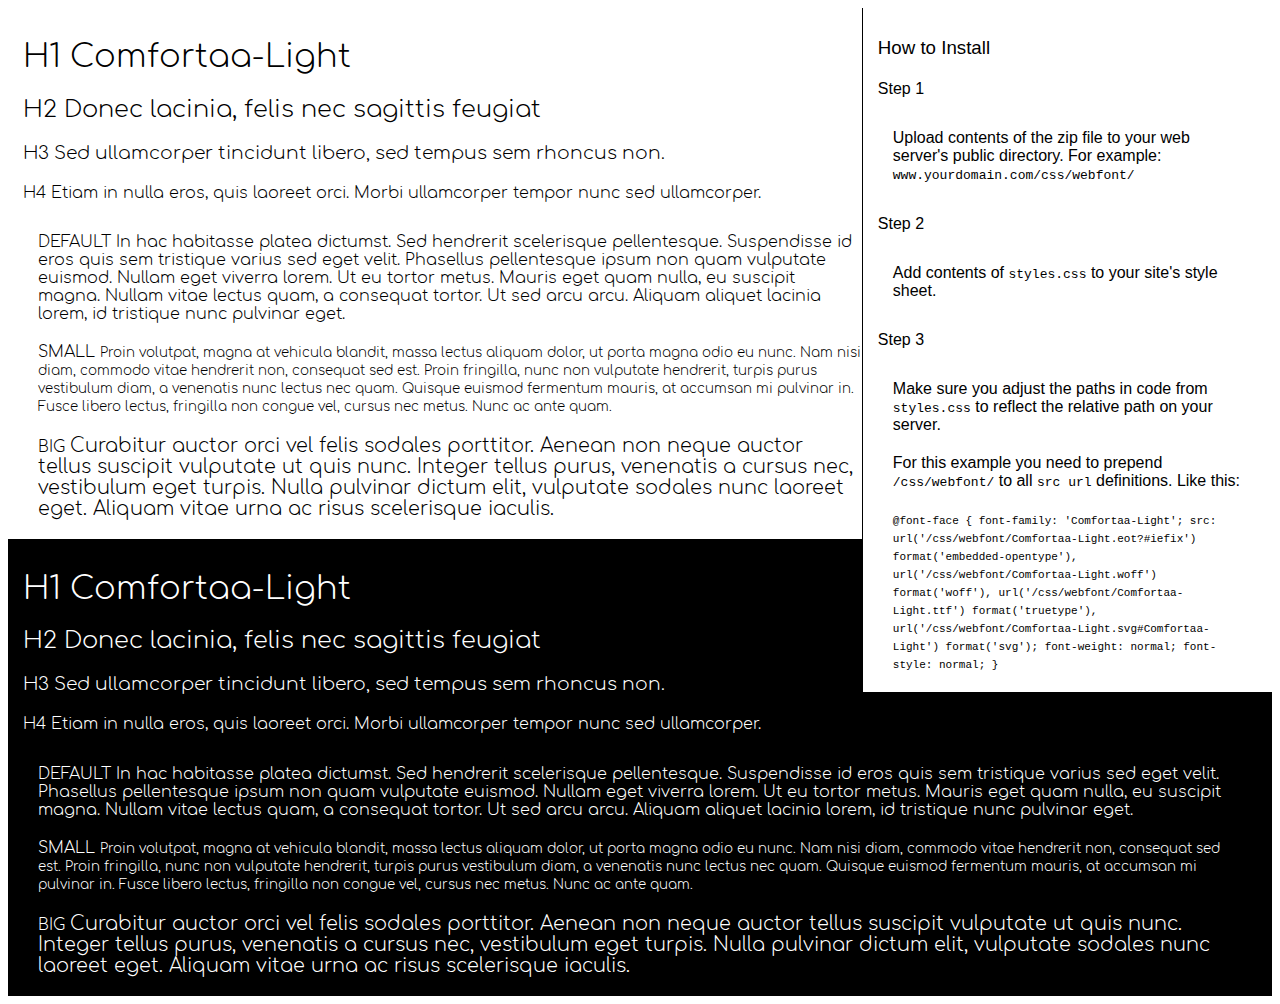
<file: font/Comfortaa-Light/preview.html>
<!DOCTYPE html>
<html>
<head>
<title>
Comfortaa-Light
 - Web font preview
</title>
<style type='text/css'>

@font-face {
  font-family: 'Comfortaa-Light';
  src: url('Comfortaa-Light.eot?#iefix') format('embedded-opentype'),  url('Comfortaa-Light.woff') format('woff'), url('Comfortaa-Light.ttf')  format('truetype'), url('Comfortaa-Light.svg#Comfortaa-Light') format('svg');
  font-weight: normal;
  font-style: normal;
}

body { font-family: 'Comfortaa-Light' !important; }
h1, h2, h3, h4 { font-weight: normal; }
.reg { color:black; background:white; }
.inverse { color:white; background:black; }
div { padding: 10px 15px; }
.right { background:white; width:30%; float: right; font-family: sans-serif; border: 1px solid black; border-width: 0 0 1px 1px;}
</style>
</head>
<body>
<div class='right'>
<h3>How to Install</h3>
<h4>Step 1</h4>
<div>
Upload contents of the zip file to your web server's public directory. For example:
<code>www.yourdomain.com/css/webfont/</code>
</div>
<h4>Step 2</h4>
<div>
Add contents of
<code>styles.css</code>
to your site's style sheet.
</div>
<h4>Step 3</h4>
<div>
Make sure you adjust the paths in code from
<code>styles.css</code>
to reflect the relative path on your server.
</div>
<div>
For this example you need to prepend
<code>/css/webfont/</code>
to all
<code>src url</code>
definitions. Like this:
</div>
<div>
<code style='font-size:11px;'>@font-face {
  font-family: 'Comfortaa-Light';
  src: url('/css/webfont/Comfortaa-Light.eot?#iefix') format('embedded-opentype'),  url('/css/webfont/Comfortaa-Light.woff') format('woff'), url('/css/webfont/Comfortaa-Light.ttf')  format('truetype'), url('/css/webfont/Comfortaa-Light.svg#Comfortaa-Light') format('svg');
  font-weight: normal;
  font-style: normal;
}</code>
</div>
</div>
<div class='reg'>
<h1>
H1
Comfortaa-Light
</h1>
<h2>
H2
Donec lacinia, felis nec sagittis feugiat
</h2>
<h3>
H3
Sed ullamcorper tincidunt libero, sed tempus sem rhoncus non.
</h3>
<h4>
H4
Etiam in nulla eros, quis laoreet orci. Morbi ullamcorper tempor nunc sed ullamcorper.
</h4>
<div>
DEFAULT
In hac habitasse platea dictumst. Sed hendrerit scelerisque pellentesque. Suspendisse id eros quis sem tristique varius sed eget velit. Phasellus pellentesque ipsum non quam vulputate euismod. Nullam eget viverra lorem. Ut eu tortor metus. Mauris eget quam nulla, eu suscipit magna. Nullam vitae lectus quam, a consequat tortor. Ut sed arcu arcu. Aliquam aliquet lacinia lorem, id tristique nunc pulvinar eget.
</div>
<div>
SMALL
<small>
Proin volutpat, magna at vehicula blandit, massa lectus aliquam dolor, ut porta magna odio eu nunc. Nam nisi diam, commodo vitae hendrerit non, consequat sed est. Proin fringilla, nunc non vulputate hendrerit, turpis purus vestibulum diam, a venenatis nunc lectus nec quam. Quisque euismod fermentum mauris, at accumsan mi pulvinar in. Fusce libero lectus, fringilla non congue vel, cursus nec metus. Nunc ac ante quam.
</small>
</div>
<div>
BIG
<big>
Curabitur auctor orci vel felis sodales porttitor. Aenean non neque auctor tellus suscipit vulputate ut quis nunc. Integer tellus purus, venenatis a cursus nec, vestibulum eget turpis. Nulla pulvinar dictum elit, vulputate sodales nunc laoreet eget. Aliquam vitae urna ac risus scelerisque iaculis.
</big>
</div>

</div>
<div class='inverse'>
<h1>
H1
Comfortaa-Light
</h1>
<h2>
H2
Donec lacinia, felis nec sagittis feugiat
</h2>
<h3>
H3
Sed ullamcorper tincidunt libero, sed tempus sem rhoncus non.
</h3>
<h4>
H4
Etiam in nulla eros, quis laoreet orci. Morbi ullamcorper tempor nunc sed ullamcorper.
</h4>
<div>
DEFAULT
In hac habitasse platea dictumst. Sed hendrerit scelerisque pellentesque. Suspendisse id eros quis sem tristique varius sed eget velit. Phasellus pellentesque ipsum non quam vulputate euismod. Nullam eget viverra lorem. Ut eu tortor metus. Mauris eget quam nulla, eu suscipit magna. Nullam vitae lectus quam, a consequat tortor. Ut sed arcu arcu. Aliquam aliquet lacinia lorem, id tristique nunc pulvinar eget.
</div>
<div>
SMALL
<small>
Proin volutpat, magna at vehicula blandit, massa lectus aliquam dolor, ut porta magna odio eu nunc. Nam nisi diam, commodo vitae hendrerit non, consequat sed est. Proin fringilla, nunc non vulputate hendrerit, turpis purus vestibulum diam, a venenatis nunc lectus nec quam. Quisque euismod fermentum mauris, at accumsan mi pulvinar in. Fusce libero lectus, fringilla non congue vel, cursus nec metus. Nunc ac ante quam.
</small>
</div>
<div>
BIG
<big>
Curabitur auctor orci vel felis sodales porttitor. Aenean non neque auctor tellus suscipit vulputate ut quis nunc. Integer tellus purus, venenatis a cursus nec, vestibulum eget turpis. Nulla pulvinar dictum elit, vulputate sodales nunc laoreet eget. Aliquam vitae urna ac risus scelerisque iaculis.
</big>
</div>

</div>
</body>
</html>
</file>
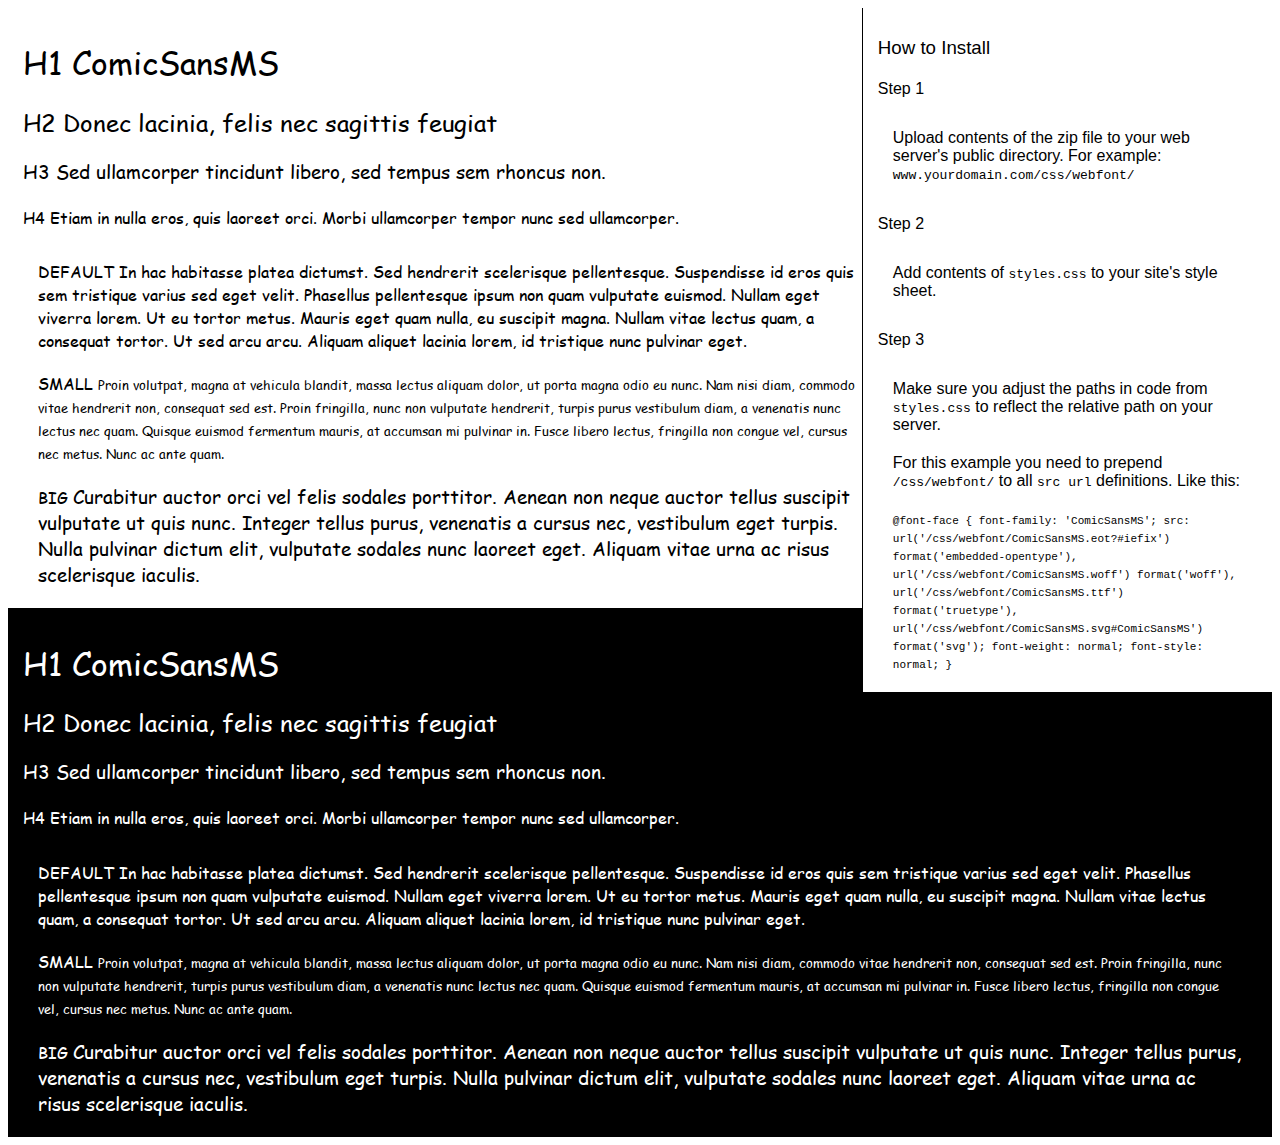
<file: font/ComicSansMS/preview.html>
<!DOCTYPE html>
<html>
<head>
<title>
ComicSansMS
 - Web font preview
</title>
<style type='text/css'>

@font-face {
  font-family: 'ComicSansMS';
  src: url('ComicSansMS.eot?#iefix') format('embedded-opentype'),  url('ComicSansMS.woff') format('woff'), url('ComicSansMS.ttf')  format('truetype'), url('ComicSansMS.svg#ComicSansMS') format('svg');
  font-weight: normal;
  font-style: normal;
}

body { font-family: 'ComicSansMS' !important; }
h1, h2, h3, h4 { font-weight: normal; }
.reg { color:black; background:white; }
.inverse { color:white; background:black; }
div { padding: 10px 15px; }
.right { background:white; width:30%; float: right; font-family: sans-serif; border: 1px solid black; border-width: 0 0 1px 1px;}
</style>
</head>
<body>
<div class='right'>
<h3>How to Install</h3>
<h4>Step 1</h4>
<div>
Upload contents of the zip file to your web server's public directory. For example:
<code>www.yourdomain.com/css/webfont/</code>
</div>
<h4>Step 2</h4>
<div>
Add contents of
<code>styles.css</code>
to your site's style sheet.
</div>
<h4>Step 3</h4>
<div>
Make sure you adjust the paths in code from
<code>styles.css</code>
to reflect the relative path on your server.
</div>
<div>
For this example you need to prepend
<code>/css/webfont/</code>
to all
<code>src url</code>
definitions. Like this:
</div>
<div>
<code style='font-size:11px;'>@font-face {
  font-family: 'ComicSansMS';
  src: url('/css/webfont/ComicSansMS.eot?#iefix') format('embedded-opentype'),  url('/css/webfont/ComicSansMS.woff') format('woff'), url('/css/webfont/ComicSansMS.ttf')  format('truetype'), url('/css/webfont/ComicSansMS.svg#ComicSansMS') format('svg');
  font-weight: normal;
  font-style: normal;
}</code>
</div>
</div>
<div class='reg'>
<h1>
H1
ComicSansMS
</h1>
<h2>
H2
Donec lacinia, felis nec sagittis feugiat
</h2>
<h3>
H3
Sed ullamcorper tincidunt libero, sed tempus sem rhoncus non.
</h3>
<h4>
H4
Etiam in nulla eros, quis laoreet orci. Morbi ullamcorper tempor nunc sed ullamcorper.
</h4>
<div>
DEFAULT
In hac habitasse platea dictumst. Sed hendrerit scelerisque pellentesque. Suspendisse id eros quis sem tristique varius sed eget velit. Phasellus pellentesque ipsum non quam vulputate euismod. Nullam eget viverra lorem. Ut eu tortor metus. Mauris eget quam nulla, eu suscipit magna. Nullam vitae lectus quam, a consequat tortor. Ut sed arcu arcu. Aliquam aliquet lacinia lorem, id tristique nunc pulvinar eget.
</div>
<div>
SMALL
<small>
Proin volutpat, magna at vehicula blandit, massa lectus aliquam dolor, ut porta magna odio eu nunc. Nam nisi diam, commodo vitae hendrerit non, consequat sed est. Proin fringilla, nunc non vulputate hendrerit, turpis purus vestibulum diam, a venenatis nunc lectus nec quam. Quisque euismod fermentum mauris, at accumsan mi pulvinar in. Fusce libero lectus, fringilla non congue vel, cursus nec metus. Nunc ac ante quam.
</small>
</div>
<div>
BIG
<big>
Curabitur auctor orci vel felis sodales porttitor. Aenean non neque auctor tellus suscipit vulputate ut quis nunc. Integer tellus purus, venenatis a cursus nec, vestibulum eget turpis. Nulla pulvinar dictum elit, vulputate sodales nunc laoreet eget. Aliquam vitae urna ac risus scelerisque iaculis.
</big>
</div>

</div>
<div class='inverse'>
<h1>
H1
ComicSansMS
</h1>
<h2>
H2
Donec lacinia, felis nec sagittis feugiat
</h2>
<h3>
H3
Sed ullamcorper tincidunt libero, sed tempus sem rhoncus non.
</h3>
<h4>
H4
Etiam in nulla eros, quis laoreet orci. Morbi ullamcorper tempor nunc sed ullamcorper.
</h4>
<div>
DEFAULT
In hac habitasse platea dictumst. Sed hendrerit scelerisque pellentesque. Suspendisse id eros quis sem tristique varius sed eget velit. Phasellus pellentesque ipsum non quam vulputate euismod. Nullam eget viverra lorem. Ut eu tortor metus. Mauris eget quam nulla, eu suscipit magna. Nullam vitae lectus quam, a consequat tortor. Ut sed arcu arcu. Aliquam aliquet lacinia lorem, id tristique nunc pulvinar eget.
</div>
<div>
SMALL
<small>
Proin volutpat, magna at vehicula blandit, massa lectus aliquam dolor, ut porta magna odio eu nunc. Nam nisi diam, commodo vitae hendrerit non, consequat sed est. Proin fringilla, nunc non vulputate hendrerit, turpis purus vestibulum diam, a venenatis nunc lectus nec quam. Quisque euismod fermentum mauris, at accumsan mi pulvinar in. Fusce libero lectus, fringilla non congue vel, cursus nec metus. Nunc ac ante quam.
</small>
</div>
<div>
BIG
<big>
Curabitur auctor orci vel felis sodales porttitor. Aenean non neque auctor tellus suscipit vulputate ut quis nunc. Integer tellus purus, venenatis a cursus nec, vestibulum eget turpis. Nulla pulvinar dictum elit, vulputate sodales nunc laoreet eget. Aliquam vitae urna ac risus scelerisque iaculis.
</big>
</div>

</div>
</body>
</html>
</file>
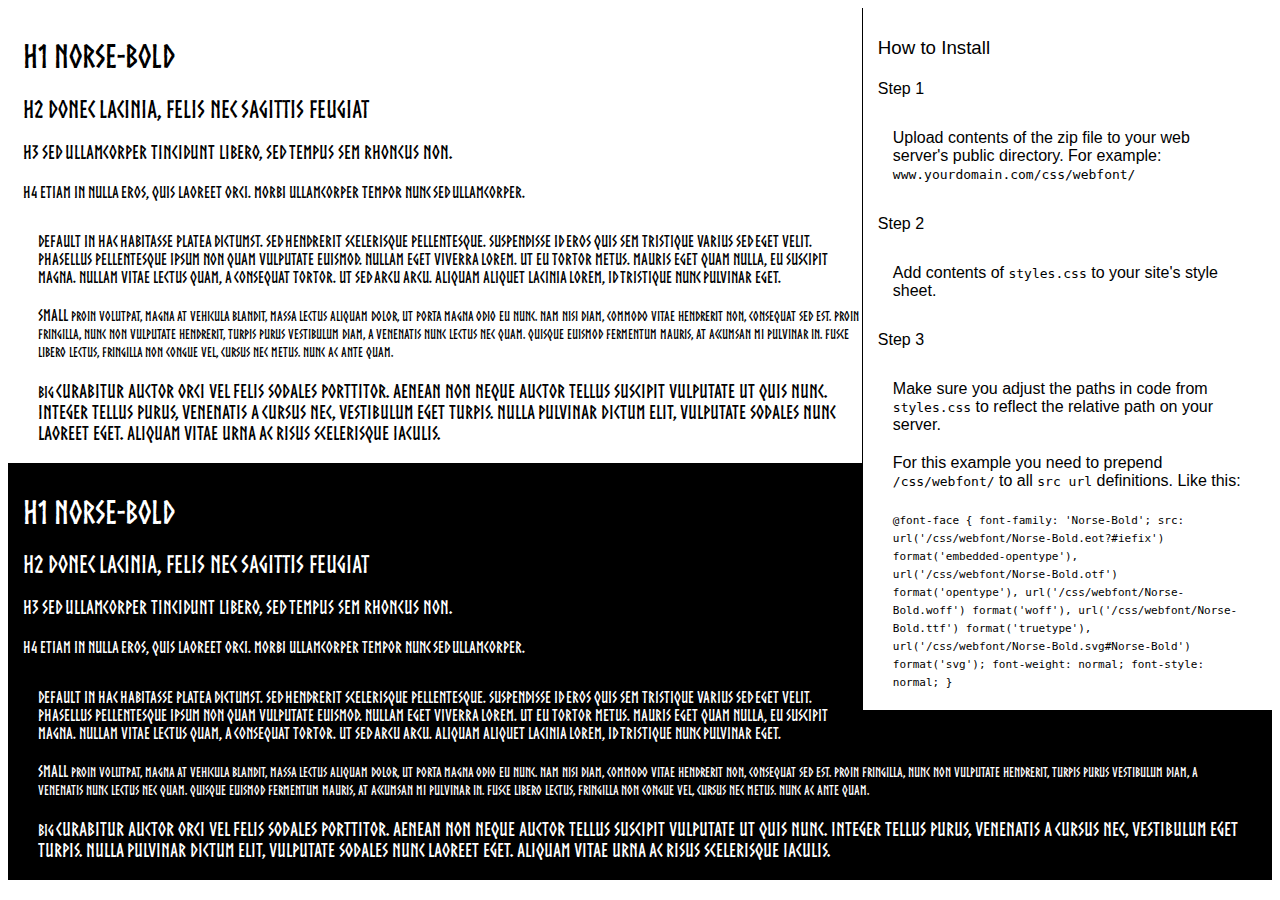
<file: font/Norse-Bold/preview.html>
<!DOCTYPE html>
<html>
<head>
<title>
Norse-Bold
 - Web font preview
</title>
<style type='text/css'>

@font-face {
  font-family: 'Norse-Bold';
  src: url('Norse-Bold.eot?#iefix') format('embedded-opentype'),  url('Norse-Bold.otf')  format('opentype'),
	     url('Norse-Bold.woff') format('woff'), url('Norse-Bold.ttf')  format('truetype'), url('Norse-Bold.svg#Norse-Bold') format('svg');
  font-weight: normal;
  font-style: normal;
}

body { font-family: 'Norse-Bold' !important; }
h1, h2, h3, h4 { font-weight: normal; }
.reg { color:black; background:white; }
.inverse { color:white; background:black; }
div { padding: 10px 15px; }
.right { background:white; width:30%; float: right; font-family: sans-serif; border: 1px solid black; border-width: 0 0 1px 1px;}
</style>
</head>
<body>
<div class='right'>
<h3>How to Install</h3>
<h4>Step 1</h4>
<div>
Upload contents of the zip file to your web server's public directory. For example:
<code>www.yourdomain.com/css/webfont/</code>
</div>
<h4>Step 2</h4>
<div>
Add contents of
<code>styles.css</code>
to your site's style sheet.
</div>
<h4>Step 3</h4>
<div>
Make sure you adjust the paths in code from
<code>styles.css</code>
to reflect the relative path on your server.
</div>
<div>
For this example you need to prepend
<code>/css/webfont/</code>
to all
<code>src url</code>
definitions. Like this:
</div>
<div>
<code style='font-size:11px;'>@font-face {
  font-family: 'Norse-Bold';
  src: url('/css/webfont/Norse-Bold.eot?#iefix') format('embedded-opentype'),  url('/css/webfont/Norse-Bold.otf')  format('opentype'),
	     url('/css/webfont/Norse-Bold.woff') format('woff'), url('/css/webfont/Norse-Bold.ttf')  format('truetype'), url('/css/webfont/Norse-Bold.svg#Norse-Bold') format('svg');
  font-weight: normal;
  font-style: normal;
}</code>
</div>
</div>
<div class='reg'>
<h1>
H1
Norse-Bold
</h1>
<h2>
H2
Donec lacinia, felis nec sagittis feugiat
</h2>
<h3>
H3
Sed ullamcorper tincidunt libero, sed tempus sem rhoncus non.
</h3>
<h4>
H4
Etiam in nulla eros, quis laoreet orci. Morbi ullamcorper tempor nunc sed ullamcorper.
</h4>
<div>
DEFAULT
In hac habitasse platea dictumst. Sed hendrerit scelerisque pellentesque. Suspendisse id eros quis sem tristique varius sed eget velit. Phasellus pellentesque ipsum non quam vulputate euismod. Nullam eget viverra lorem. Ut eu tortor metus. Mauris eget quam nulla, eu suscipit magna. Nullam vitae lectus quam, a consequat tortor. Ut sed arcu arcu. Aliquam aliquet lacinia lorem, id tristique nunc pulvinar eget.
</div>
<div>
SMALL
<small>
Proin volutpat, magna at vehicula blandit, massa lectus aliquam dolor, ut porta magna odio eu nunc. Nam nisi diam, commodo vitae hendrerit non, consequat sed est. Proin fringilla, nunc non vulputate hendrerit, turpis purus vestibulum diam, a venenatis nunc lectus nec quam. Quisque euismod fermentum mauris, at accumsan mi pulvinar in. Fusce libero lectus, fringilla non congue vel, cursus nec metus. Nunc ac ante quam.
</small>
</div>
<div>
BIG
<big>
Curabitur auctor orci vel felis sodales porttitor. Aenean non neque auctor tellus suscipit vulputate ut quis nunc. Integer tellus purus, venenatis a cursus nec, vestibulum eget turpis. Nulla pulvinar dictum elit, vulputate sodales nunc laoreet eget. Aliquam vitae urna ac risus scelerisque iaculis.
</big>
</div>

</div>
<div class='inverse'>
<h1>
H1
Norse-Bold
</h1>
<h2>
H2
Donec lacinia, felis nec sagittis feugiat
</h2>
<h3>
H3
Sed ullamcorper tincidunt libero, sed tempus sem rhoncus non.
</h3>
<h4>
H4
Etiam in nulla eros, quis laoreet orci. Morbi ullamcorper tempor nunc sed ullamcorper.
</h4>
<div>
DEFAULT
In hac habitasse platea dictumst. Sed hendrerit scelerisque pellentesque. Suspendisse id eros quis sem tristique varius sed eget velit. Phasellus pellentesque ipsum non quam vulputate euismod. Nullam eget viverra lorem. Ut eu tortor metus. Mauris eget quam nulla, eu suscipit magna. Nullam vitae lectus quam, a consequat tortor. Ut sed arcu arcu. Aliquam aliquet lacinia lorem, id tristique nunc pulvinar eget.
</div>
<div>
SMALL
<small>
Proin volutpat, magna at vehicula blandit, massa lectus aliquam dolor, ut porta magna odio eu nunc. Nam nisi diam, commodo vitae hendrerit non, consequat sed est. Proin fringilla, nunc non vulputate hendrerit, turpis purus vestibulum diam, a venenatis nunc lectus nec quam. Quisque euismod fermentum mauris, at accumsan mi pulvinar in. Fusce libero lectus, fringilla non congue vel, cursus nec metus. Nunc ac ante quam.
</small>
</div>
<div>
BIG
<big>
Curabitur auctor orci vel felis sodales porttitor. Aenean non neque auctor tellus suscipit vulputate ut quis nunc. Integer tellus purus, venenatis a cursus nec, vestibulum eget turpis. Nulla pulvinar dictum elit, vulputate sodales nunc laoreet eget. Aliquam vitae urna ac risus scelerisque iaculis.
</big>
</div>

</div>
</body>
</html>
</file>
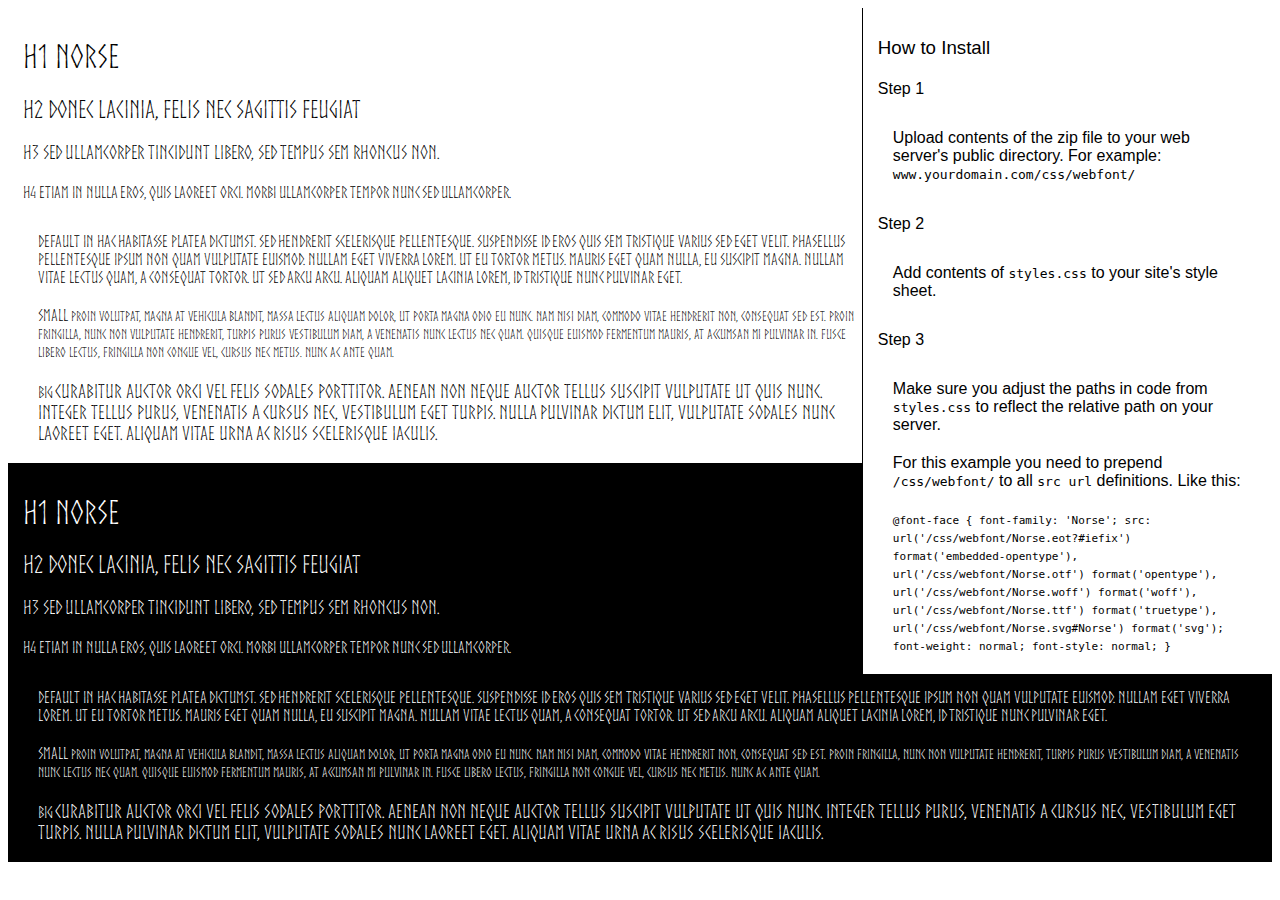
<file: font/Norse/preview.html>
<!DOCTYPE html>
<html>
<head>
<title>
Norse
 - Web font preview
</title>
<style type='text/css'>

@font-face {
  font-family: 'Norse';
  src: url('Norse.eot?#iefix') format('embedded-opentype'),  url('Norse.otf')  format('opentype'),
	     url('Norse.woff') format('woff'), url('Norse.ttf')  format('truetype'), url('Norse.svg#Norse') format('svg');
  font-weight: normal;
  font-style: normal;
}

body { font-family: 'Norse' !important; }
h1, h2, h3, h4 { font-weight: normal; }
.reg { color:black; background:white; }
.inverse { color:white; background:black; }
div { padding: 10px 15px; }
.right { background:white; width:30%; float: right; font-family: sans-serif; border: 1px solid black; border-width: 0 0 1px 1px;}
</style>
</head>
<body>
<div class='right'>
<h3>How to Install</h3>
<h4>Step 1</h4>
<div>
Upload contents of the zip file to your web server's public directory. For example:
<code>www.yourdomain.com/css/webfont/</code>
</div>
<h4>Step 2</h4>
<div>
Add contents of
<code>styles.css</code>
to your site's style sheet.
</div>
<h4>Step 3</h4>
<div>
Make sure you adjust the paths in code from
<code>styles.css</code>
to reflect the relative path on your server.
</div>
<div>
For this example you need to prepend
<code>/css/webfont/</code>
to all
<code>src url</code>
definitions. Like this:
</div>
<div>
<code style='font-size:11px;'>@font-face {
  font-family: 'Norse';
  src: url('/css/webfont/Norse.eot?#iefix') format('embedded-opentype'),  url('/css/webfont/Norse.otf')  format('opentype'),
	     url('/css/webfont/Norse.woff') format('woff'), url('/css/webfont/Norse.ttf')  format('truetype'), url('/css/webfont/Norse.svg#Norse') format('svg');
  font-weight: normal;
  font-style: normal;
}</code>
</div>
</div>
<div class='reg'>
<h1>
H1
Norse
</h1>
<h2>
H2
Donec lacinia, felis nec sagittis feugiat
</h2>
<h3>
H3
Sed ullamcorper tincidunt libero, sed tempus sem rhoncus non.
</h3>
<h4>
H4
Etiam in nulla eros, quis laoreet orci. Morbi ullamcorper tempor nunc sed ullamcorper.
</h4>
<div>
DEFAULT
In hac habitasse platea dictumst. Sed hendrerit scelerisque pellentesque. Suspendisse id eros quis sem tristique varius sed eget velit. Phasellus pellentesque ipsum non quam vulputate euismod. Nullam eget viverra lorem. Ut eu tortor metus. Mauris eget quam nulla, eu suscipit magna. Nullam vitae lectus quam, a consequat tortor. Ut sed arcu arcu. Aliquam aliquet lacinia lorem, id tristique nunc pulvinar eget.
</div>
<div>
SMALL
<small>
Proin volutpat, magna at vehicula blandit, massa lectus aliquam dolor, ut porta magna odio eu nunc. Nam nisi diam, commodo vitae hendrerit non, consequat sed est. Proin fringilla, nunc non vulputate hendrerit, turpis purus vestibulum diam, a venenatis nunc lectus nec quam. Quisque euismod fermentum mauris, at accumsan mi pulvinar in. Fusce libero lectus, fringilla non congue vel, cursus nec metus. Nunc ac ante quam.
</small>
</div>
<div>
BIG
<big>
Curabitur auctor orci vel felis sodales porttitor. Aenean non neque auctor tellus suscipit vulputate ut quis nunc. Integer tellus purus, venenatis a cursus nec, vestibulum eget turpis. Nulla pulvinar dictum elit, vulputate sodales nunc laoreet eget. Aliquam vitae urna ac risus scelerisque iaculis.
</big>
</div>

</div>
<div class='inverse'>
<h1>
H1
Norse
</h1>
<h2>
H2
Donec lacinia, felis nec sagittis feugiat
</h2>
<h3>
H3
Sed ullamcorper tincidunt libero, sed tempus sem rhoncus non.
</h3>
<h4>
H4
Etiam in nulla eros, quis laoreet orci. Morbi ullamcorper tempor nunc sed ullamcorper.
</h4>
<div>
DEFAULT
In hac habitasse platea dictumst. Sed hendrerit scelerisque pellentesque. Suspendisse id eros quis sem tristique varius sed eget velit. Phasellus pellentesque ipsum non quam vulputate euismod. Nullam eget viverra lorem. Ut eu tortor metus. Mauris eget quam nulla, eu suscipit magna. Nullam vitae lectus quam, a consequat tortor. Ut sed arcu arcu. Aliquam aliquet lacinia lorem, id tristique nunc pulvinar eget.
</div>
<div>
SMALL
<small>
Proin volutpat, magna at vehicula blandit, massa lectus aliquam dolor, ut porta magna odio eu nunc. Nam nisi diam, commodo vitae hendrerit non, consequat sed est. Proin fringilla, nunc non vulputate hendrerit, turpis purus vestibulum diam, a venenatis nunc lectus nec quam. Quisque euismod fermentum mauris, at accumsan mi pulvinar in. Fusce libero lectus, fringilla non congue vel, cursus nec metus. Nunc ac ante quam.
</small>
</div>
<div>
BIG
<big>
Curabitur auctor orci vel felis sodales porttitor. Aenean non neque auctor tellus suscipit vulputate ut quis nunc. Integer tellus purus, venenatis a cursus nec, vestibulum eget turpis. Nulla pulvinar dictum elit, vulputate sodales nunc laoreet eget. Aliquam vitae urna ac risus scelerisque iaculis.
</big>
</div>

</div>
</body>
</html>
</file>
<file: css/style.css>
/*font family style section start*/
@font-face {
  font-family: 'Norse';
  src: 	url('./../font/Norse/Norse.eot?#iefix') format('embedded-opentype'),  
  		url('./../font/Norse/Norse.otf')  format('opentype'),
	    url('./../font/Norse/Norse.woff') format('woff'), 
	    url('./../font/Norse/Norse.ttf')  format('truetype'), 
	    url('./../font/Norse/Norse.svg#Norse') format('svg');
  font-weight: normal;
  font-style: normal;
}

@font-face {
  font-family: 'Norse-Bold';
  src: 	url('./../font/Norse-Bold/Norse-Bold.eot?#iefix') format('embedded-opentype'),  
  		url('./../font/Norse-BoldNorse-Bold.otf')  format('opentype'),
	    url('./../font/Norse-BoldNorse-Bold.woff') format('woff'), 
	    url('./../font/Norse-BoldNorse-Bold.ttf')  format('truetype'), 
	    url('./../font/Norse-BoldNorse-Bold.svg#Norse-Bold') format('svg');
  font-weight: normal;
  font-style: normal;
}

@font-face {
  font-family: 'AquateScriptPERSONALUSEONLY';
  src: 	url('./../font/AquateScript/AquateScriptPERSONALUSEONLY.eot?#iefix') format('embedded-opentype'), 
	  	url('./../font/AquateScript/AquateScriptPERSONALUSEONLY.woff') format('woff'), 
	  	url('./../font/AquateScript/AquateScriptPERSONALUSEONLY.ttf')  format('truetype'), 
	  	url('./../font/AquateScript/AquateScriptPERSONALUSEONLY.svg#AquateScriptPERSONALUSEONLY') format('svg');
  font-weight: normal;
  font-style: normal;
}

@font-face {
  font-family: 'Comfortaa-Light';
  src: 	url('./../font/Comfortaa-Light/Comfortaa-Light.eot?#iefix') format('embedded-opentype'),  
  		url('./../font/Comfortaa-Light/Comfortaa-Light.woff') format('woff'), 
  		url('./../font/Comfortaa-Light/Comfortaa-Light.ttf')  format('truetype'), 
  		url('./../font/Comfortaa-Light/Comfortaa-Light.svg#Comfortaa-Light') format('svg');
  font-weight: normal;
  font-style: normal;
}

@font-face {
  font-family: 'ComicSansMS';
  src: 	url('./../font/ComicSansMS/ComicSansMS.eot?#iefix') format('embedded-opentype'),  
		url('./../font/ComicSansMS/ComicSansMS.woff') format('woff'), 
		url('./../font/ComicSansMS/ComicSansMS.ttf')  format('truetype'), 
		url('./../font/ComicSansMS/ComicSansMS.svg#ComicSansMS') format('svg');
  font-weight: normal;
  font-style: normal;
}

font-face {
  font-family: 'Athelas-BoldItalic';
  src: 	url('./../font/Athelas-BoldItalic/Athelas-BoldItalic.eot?#iefix') format('embedded-opentype'),  
  		url('./../font/Athelas-BoldItalic/Athelas-BoldItalic.woff') format('woff'), 
  		url('./../font/Athelas-BoldItalic/Athelas-BoldItalic.ttf')  format('truetype'), 
  		url('./../font/Athelas-BoldItalic/Athelas-BoldItalic.svg#Athelas-BoldItalic') format('svg');
  font-weight: normal;
  font-style: normal;
}

@font-face {
  font-family: 'AmaticSC-Regular';
  src: 	url('./../font/AmaticSC-Regular/AmaticSC-Regular.eot?#iefix') format('embedded-opentype'),  
  		url('./../font/AmaticSC-Regular/AmaticSC-Regular.woff') format('woff'), 
  		url('./../font/AmaticSC-Regular/AmaticSC-Regular.ttf')  format('truetype'), 
  		url('./../font/AmaticSC-Regular/AmaticSC-Regular.svg#AmaticSC-Regular') format('svg');
  font-weight: normal;
  font-style: normal;
}

.norse
	{
		font-family: 'Norse';
	}

.norse-bold
	{
		font-family: 'Norse';
		font-weight: 900;
	}

.aquate_script
	{
		font-family: 'AquateScriptPERSONALUSEONLY';
	}

.comfortaa-light
	{
		font-family: 'Comfortaa-Light';
	}

.comicsansms
	{
		font-family: 'ComicSansMS';
	}

.athelas-bold
	{
		font-family: 'Athelas-BoldItalic';
	}
.amatic_sc
	{
		font-family: 'AmaticSC-Regular';
	}			
/*font family style section end*/

/*font size section*/
.fs-12
	{
		font-size: 12px;
	}
.fs-14
	{
		font-size: 14px;
	}	
.fs-16
	{
		font-size: 16px;
	}	
.fs-18
	{
		font-size: 18px;
	}
.fs-21
	{
		font-size: 21px;
	}	

.fs-24
	{
		font-size: 24px;
	}

.fs-26
	{
		font-size: 26px;
	}

.fs-28
	{
		font-size: 28px;
	}	

.fs-30
	{
		font-size: 30px;
	}

.fs-35
	{
		font-size: 35px;
	}

.fs-50
	{
		font-size: 50px;
	}			

.fs-65
	{
		font-size: 65px;
	}

.text-black
	{
		color: #000000;
	}	

body, html
	{
		font-family: 'Norse', sans-serif;
		font-weight: 500;
		font-size: 16px;
		color: #2D2D2D;
	}	

/*header section style start*/
#Ad-section
	{
		background-color: #790813;
	}

#myheader
	{
		background-image: url(./../images/header_yellow_strip.png);
		background-repeat: round;	    
	    position: relative;
	    background-size: cover;
	    min-height: 100px;
	}	
/*header section style end*/

/*banner section style start*/
#Banner
	{
		background-image: url(./../images/homepage_banner.png);
		min-height: 630px;	    
	    margin-top: -100px;
	    background-repeat:round;	
	}

#banner_content
	{		
	    margin-top: 160px;
	    margin-top: 160px;
	    flex-grow: 0;
	    min-width: 497px;
	    margin-left: 135px;
	}	

.banner_heading_color
	{
		color: #790813;
	}

#banner_btn
	{
		border: 3px solid #000000;	
	    width: 220px;
	    box-shadow: -2px 3px;
	    border-radius: 0px;
	}
/*banner section style end*/

/*info section style start*/
.info-btn
	{
		background-color:#790813;
	}

.info_section_lower
	{
	    padding-left: 10rem;
	}	
/*info section style end*/	

/*topseller section style start*/
#top-seller-section
	{
		background-image: url(./../images/banner_image.jpg);
		background-repeat: round;
	    min-height: 550px;
	    position: relative;	
	    background-size: cover;    
	}

.top-seller-section_product
	{
		margin-top: -45px;
	}

.top_seller_img
	{    
	    height: 138px;
	}

.top-seller-padding
	{
		padding-left: 150px;
	    padding-right: 150px;
	}	
/*topseller section style end*/

/*about food section style start*/
#about_food_section
	{
		background-image: url(./../images/food_fit_for_a_goddess_banner.jpg);
		background-repeat: round;
		min-height: 610px;
		margin-top: -10px;	
	}

.food_section_content
	{
		padding-top: 90px;
	    padding-left: 140px;
	}

#food_section_btn
	{
		border: 3px solid #000000;	
	    width: 150px;
	    box-shadow: -2px 3px;
	    border-radius: 0px;
	}		
/*about food section style end*/

/*product feature section style start*/
.card
	{
		border: none;
	}

.card-img-top
	{
		height: 180px;
		object-fit: contain;
	}

.product_feature_box
	{
		height: 200px;
	    background-color: #f5f5f5;
	    border-radius: 5px;
	    height: 180px;
	}	
/*product feature section style end*/

/*customers blog banner section start*/
#customer_blog_section
	{
		background-image: url(./../images/what_your_customer_say_slider_left_arrow.jpg);
		background-repeat: round;		
		min-height: 610px;		 	
	}
.slide
	{
		margin-top: -55px;
	}	

.carousel-caption
	{
		position: relative;
		text-align: left;
	}

.slider_blog_img
	{
		width: 213px;
		margin-top: -25px;
	}

.slider_blog_caption
	{
		margin-left: -96px;
	}

.blog_btn
	{
		border-radius: 50%;
		width: 50px;
    	height: 50px;
    	border: none;
    	box-shadow: 4px 1px rgb(243, 212, 15);
	}

.blog_btn_1
	{
		box-shadow: -4px 1px white;
	}					
/*customers blog banner section end*/

/*catalogue section style start*/
.catalogue_circle
	{
		height: 100px;
	  	width: 100px;
	  	background-color: #555;
	  	border-radius: 50%;
	  	margin-left: 75px;
	}

.card-img-top_1
	{
		height: 55px;
	    object-fit: contain;
	    margin-top: 24px;
	}

.catalogue_circle_color
	{
		background-color: #4ce2b5
	}

.catalogue_circle_color_1
	{
		background-color: #ecb15fed
	}

.catalogue_circle_color_2
	{
		background-color: #ff9e9eed
	}			
/*catalogue section style end*/

/*footer section style start*/
#footer_section
	{
		background-image: url(./../images/footer_banner.jpg);
		background-repeat: round;
		min-height: 400px;	
		background-size: cover;
	}

.footer_menu_style
	{
		list-style: none;
	}

.footer_section_menu
	{
	    padding-top: 85px;	  
	}

.footer_banner_icon
	{
	    height: 45px;
	    padding-left: 20px;
	    margin-top: 40px;
	}	

.footer_line
	{
		width: 99%;
		background-color:white;
	}

#subscribe_btn
	{
		border: 3px solid #000000;	
	    box-shadow: -2px 3px;
	    width: 175px;
	    border-radius: 0px;
	    background-color: #950017;
	}

#input_box
	{		
	    width: 235px;
	    box-shadow: -2px 3px #b1a8a9;
	    border-radius: 0px;
	    background-color: #544b4c;
	}

input:hover{
    border: 2px solid #999;
    color: #000;
}	

::placeholder 
	{
	  color: #b1a8a9;
	  font-family: 'AmaticSC-Regular';
	  font-size:16px; 
	  text-align: start;
	  font-weight: 900;
	}

.vertical_line 
	{
	    border-left: 1px solid #ffffff;
	    height: 259px;
	    position: absolute;
	    margin-left: 371px;
	}	

.vertical_line_1
	{
	    border-left: 1px solid #ffffff;
	    height: 259px;
	    position: absolute;
	    margin-left: 653px;
	}
/*footer section style end*/


/*media query section start*/
@media (min-width:1200px){
	.site_logo{
		display: none;
	}

}

@media (min-width:992px) and (max-width: 1199px) {
	#info_section {
		padding-bottom: 30px;
	}

	.info_section_lower {
	    padding-left: 5rem;
	}

	.top_seller_img {
    	height: 109px;
	}

	#top-seller-section {    
    	min-height: 530px;    
	}

	.about_food_section_heading {
		font-size: 44px;
	}

	.about_food_section_caption {
		font-size: 11px;
	}

	#about_food_section {
		min-height: 586px;
	}

	.catalogue_circle {
		margin-left: 50px;
	}

	.catalogue_section_caption {
		font-size: 12px;
	}

	.site_logo{
		display: none;
	}

	.vertical_line{
		display: none;
	}

	.vertical_line_1{
		display: none;
	}
}
	

@media (min-width:768px) and (max-width: 991px) {
	#info_section {
		padding-bottom: 40px;
	}

	.info_section_lower {
	    padding-left: 2rem;
	}

	.info_section_detail {
		font-size: 12px;
	}

	.info_section_heading {
    	font-size: 35px;
	}

	#info_section_lower_row {
		padding-top: 35px;
	}

	.top_seller_img {
    	height: 73px;
	}

	.top_seller_heading {
		font-size: 14px;
	}

	#top-seller-section{    
    	min-height: 455px;    
	}

	.top_seller_top_heading{
		font-size: 32px;
	}

	.about_food_section_heading {
		font-size: 44px;
	}

	.about_food_section_caption {
		font-size: 11px;
	}

	.food_section_content{
		padding-left: 0px !important;
		padding-top: 45px;
	}

	#about_food_section{
		min-height: 485px;
	}

	.catalogue_section_caption {
		font-size: 8px;
	}

	.catalogue_circle {
		margin-left: 25px;
	}

	.banner_heading{
		font-size: 20px;
	}

	.slider_blog_img {
    	width: 120px;
    	margin-top: -2px;
	}

	.slider_blog_caption {
        font-size: 17px;
	}

	.blog_btn {    
	    margin-top: 75px;
	}

	.header_logo {
	display: none;
	}

	#myheader {
    background-color: #FCC917 !important;
    background-repeat: no-repeat;
    position: relative;
    background-size: cover;
    min-height: 100px;
    background-image: none;
	}

	.vertical_line{
		display: none;
	}

	.vertical_line_1{
		display: none;
	}

	.footer_menu_style_font{
		font-size:14px;
	}

}

@media (min-width:576px) and (max-width: 767px) {

#banner_content
	{		    
	    margin-left: 40px;
	}

.info_section_detail {
		font-size: 16px;
	}

.info_section_heading {
    font-size: 35px;
	}

.info_section_lower {
	    padding-left: 0rem;
	}

.info_vanilla_section {
	padding-left: 0rem !important;
	text-align: center; 
	}
.info_section_lower{
	text-align: center;
}		

.top_seller_top_heading {
		font-size: 28px;
	}

.food_section_content {
		padding-left: 0px !important;
	}	

#top-seller-section {    
    background-repeat: no-repeat;
    background-position: center;
    padding-bottom: 75px;    
	}
.about_food_section_heading {
	font-size: 40px;
}

.food_section_content {
		padding-left: 0px !important;
		padding-top: 35px;
		text-align: center;
	} 

.catalogue_circle {
		margin-left: 205px;
	}

#subscribe_btn {
	margin-bottom: 22px;
    margin-left: 50px;
}

.slider_blog_img {
    width: 124px;
    margin-top: -70px;
    margin-left: 110px;
}

.slider_blog_caption {
        font-size: 15px;
        margin-left: 60px;
	}

.header_logo{
	display: none;
}

#myheader {
    background-color: #FCC917 !important;
    background-repeat: no-repeat;
    position: relative;
    background-size: cover;
    min-height: 100px;
    background-image: none;
}

.vertical_line{
		display: none;
	}

	.vertical_line_1{
		display: none;
	}
}

@media (min-width:59px) and (max-width: 575px){
#banner_content
	{		    
	    margin-left: -45px;
	}

.banner_heading {
		font-size: 38px;
	}

.banner_heading_lower {
	font-size: 12px;
}

.banner_caption {
	font-size: 10px;
}

.info_section_lower {
	    padding-left: 0rem;
	}

.info_vanilla_section {
	padding-left: 0rem !important; 
	text-align: center;
	}

.info_section_lower {
	text-align: center;
}		

.top_seller_top_heading {
		font-size: 24px;
	}

#top-seller-section {    
    background-repeat: no-repeat;
    background-position: center;
    padding-bottom: 75px;    
	}

.about_food_section_heading {
	font-size: 40px;
   }

.food_section_content {
		padding-left: 0px !important;
		padding-top: 35px;
		text-align: center;
	} 

.catalogue_circle {
		margin-left: 130px;
	}	

#subscribe_btn {
	margin-bottom: 17px;
    margin-left: 50px;
	}

.slider_blog_img {
    width: 100px;
    margin-top: -90px;
    margin-left: 78px;
}	

.slider_blog_caption {
        font-size: 13px;
        margin-left: 8px;
	}

.header_logo {
	display: none;
}	

#myheader {
    background-color: #FCC917 !important;
    background-repeat: no-repeat;
    position: relative;
    background-size: cover;
    min-height: 100px;
    background-image: none;
}

.vertical_line{
		display: none;
	}

	.vertical_line_1{
		display: none;
	}	 							
}
</file>
